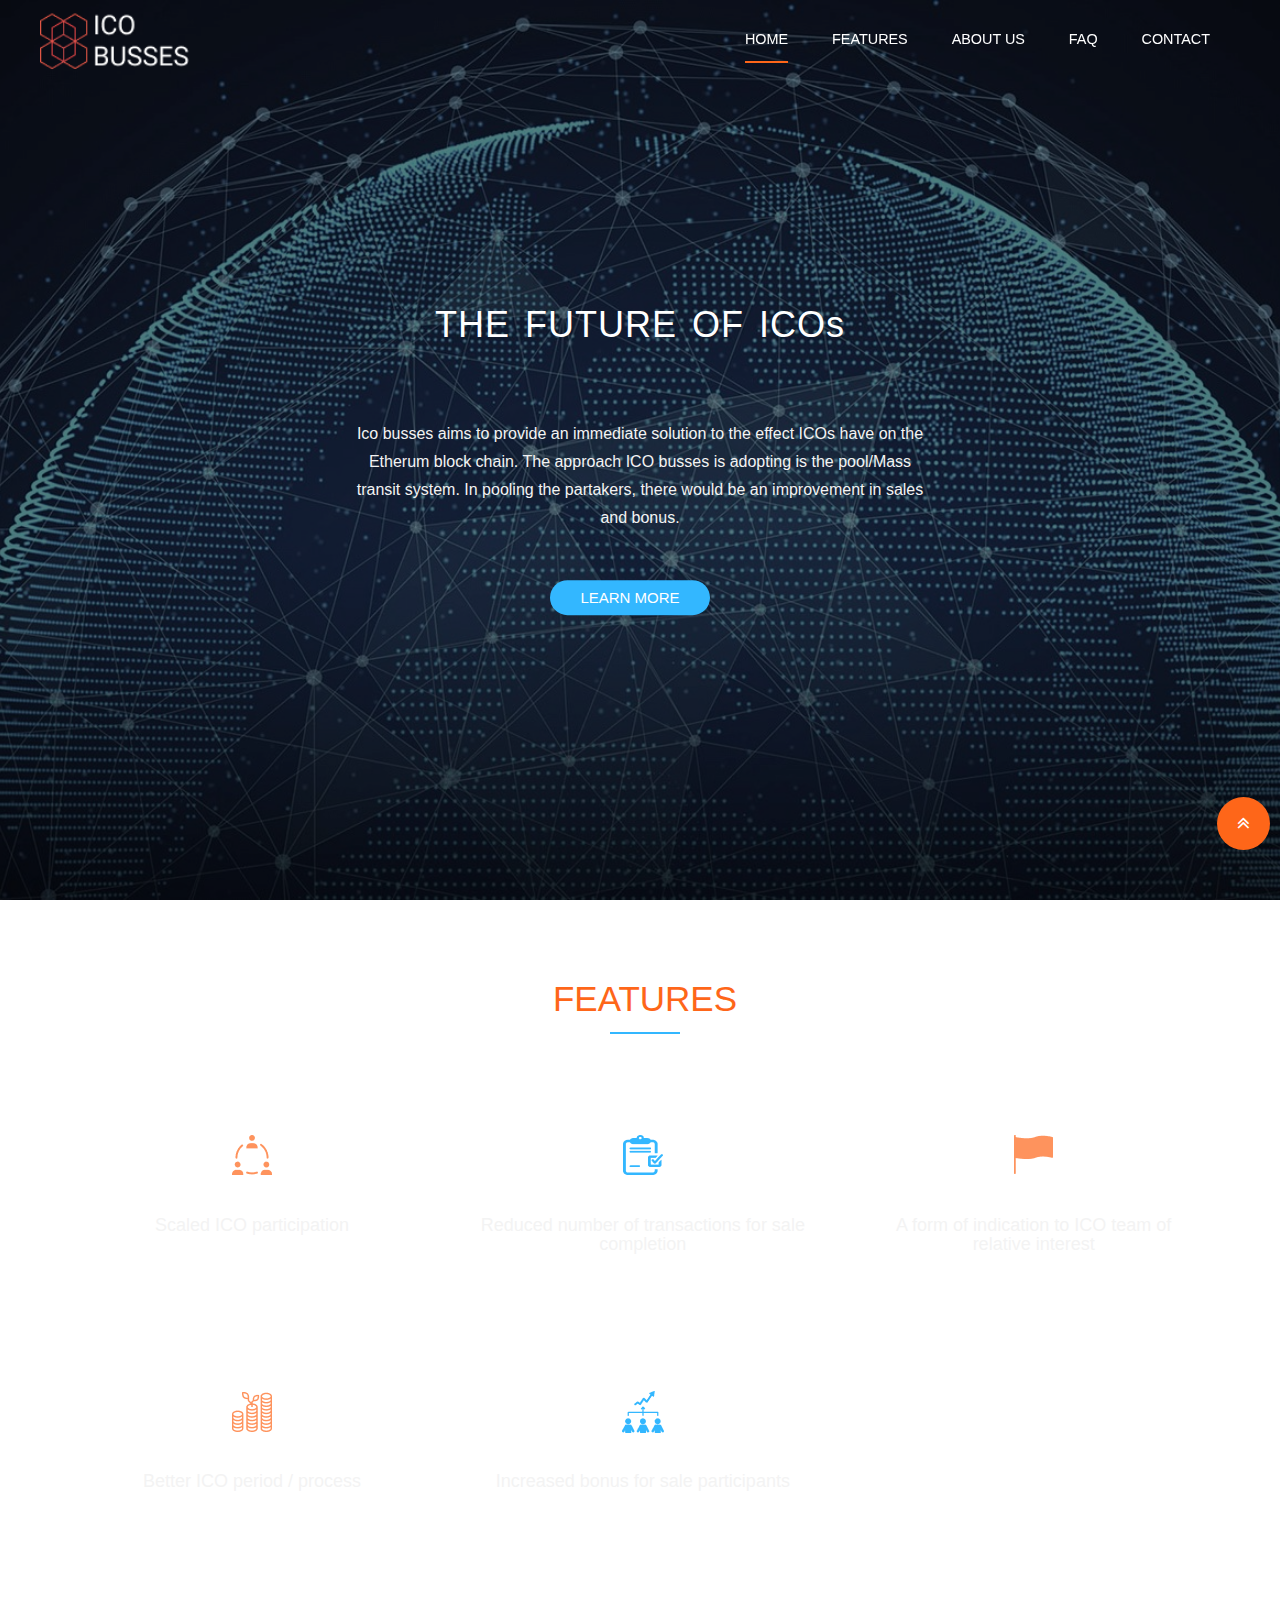
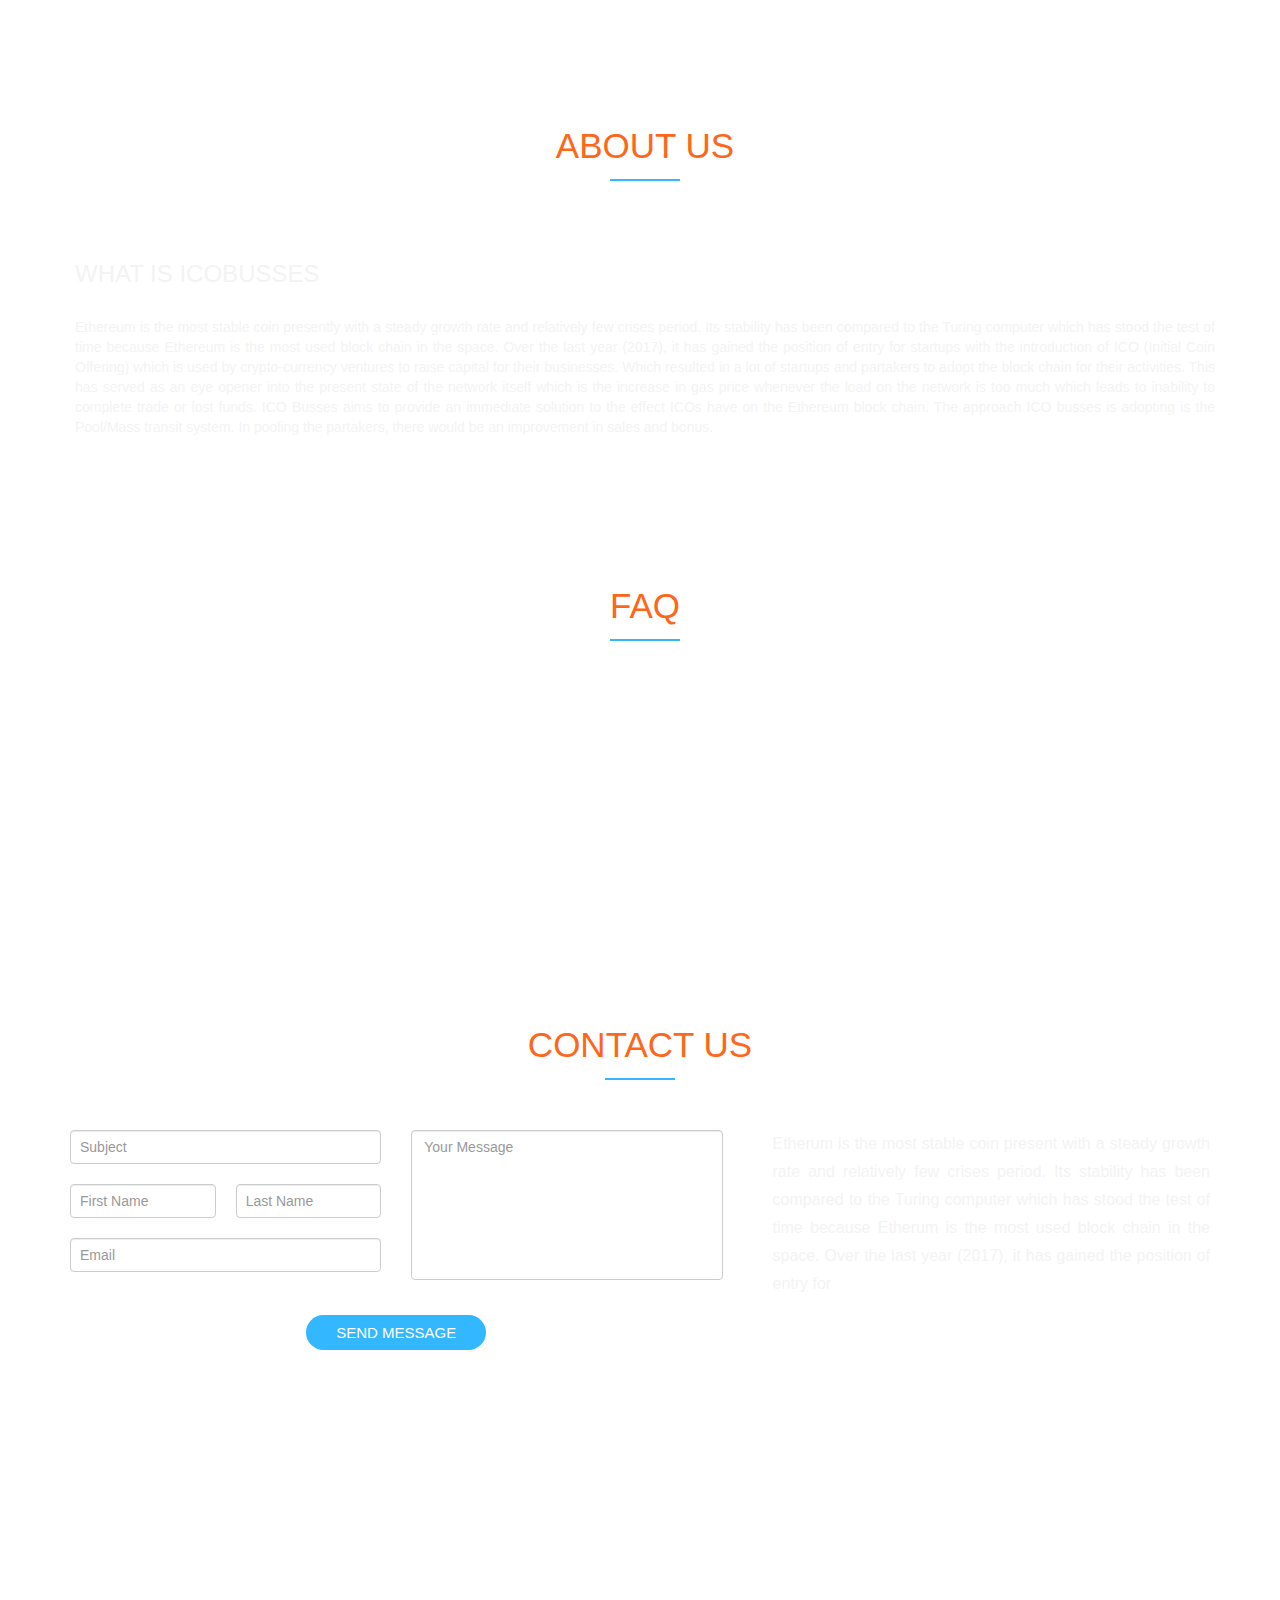
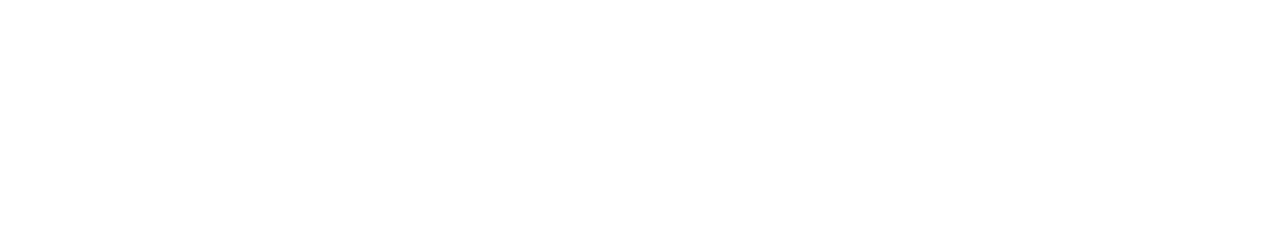
<file: index.html>
<!DOCTYPE html> 
<html lang="en">
   <head>
    <meta name="description" content="Ico buses" />

    <meta name="keywords" content="buses, ico" />
    <meta name="viewport" content="width=device-width, initial-scale=1, maximum-scale=1" />
    <meta charset="utf-8">
    <meta name="format-detection" content="telephone=no">
    <meta http-equiv="X-UA-Compatible" content="IE=edge">
      
      <title>Ico &#8211; Busses</title>
      
        <!-- favicon -->
        <link rel="icon" type="icon/png" href="images/fav3.png">
        
         <!-- Mean Menu Styles -->
        <link rel="stylesheet" type="text/css" href="third-party/mean-menu/meanmenu.css">

         <!-- Jquery ui Styles -->
        <link rel="stylesheet" type="text/css" href="third-party/jquery-ui/jquery-ui.min.css">

        <!-- Slick slider Styles -->
        <link rel="stylesheet" type="text/css" href="third-party/slick/slick.css">

        <!-- Ion-Icons Styles -->
        <link rel="stylesheet" type="text/css" href="css/ionicons.min.css" />

        <!-- Icon Styles -->
        <link rel="stylesheet" type="text/css" href="third-party/lightgallery/css/lightgallery.min.css">

        <!-- Lightgallery Css -->
        <link rel="stylesheet" type="text/css" href="third-party/et-line/icons.css">

        <!-- Styles -->
        <link rel="stylesheet" type="text/css" href="css/style.css">

        <link rel="stylesheet" type="text/css" href="css/bootstrap.css">

        <!-- FontAwesome Styles -->
            <link rel="stylesheet" type="text/css" href="third-party/font-awesome/font-awesome.css">
            
            <link href="https://fonts.googleapis.com/css?family=Open+Sans:300,300i,400,400i,500,500i,600,600i,700,700i,800,800i,900,900i" rel="stylesheet">


   </head>

    <body class="home">

        

        <div id="page" class="site">

            <header id="masthead" class="site-header">

                <div class="container">
                    <div class="site-branding">
                        <h1 class="site-title">
                            <a href="index.html">
                                <img id="logo_image" src="css/light variation for home screen..png" alt="ico-buses Logo" class="logo">
                                <!-- <span class="ico_banner">Ico &#8211; Busses</span> -->
                            </a>
                        </h1>
                    </div><!-- .site-branding -->

                    <div class="main-navigation-wrapper">

                        <div id="main-nav" class="clear-fix">
                            <nav id="site-navigation" class="main-navigation">
                                   <div class="wrap-menu-content">
                                      <div class="menu-main-container">
                                         <ul id="primary-menu" class="menu">
                                            
                                            <li class="menu-item current-menu-item current_page_item menu-item-home"><a href="#featured-slider">Home</a></li>

                                            <li class="menu-item"><a href="#features">Features</a></li>

                                            <!-- <li class="menu-item"><a href="#how">How to</a></li> -->

                                            <li class="menu-item"><a href="#about">About Us</a></li>

                                            <li class="menu-item"><a href="#faq">Faq</a></li>

                                            <li class="menu-item"><a href="#contact">Contact</a></li>
                                           
                                         </ul>
                                      </div>
                                   </div>
                                   <!-- .menu-content -->
                                </nav>
                        </div>

                    </div> <!-- .main-navigation-wrapper -->
                </div>

            </header><!-- #masthead -->

            <div id="content" class="site-content">

                <section id="featured-slider">

                    <div id="main-banner">

                        <div class="slick-main-slider">
                            
                           <!-- .item -->

                            <div class="item overlay caption-left" style="background-image: url(images/banner2.jpg); background-size: cover; background-position: center; height: 100vh">

                                 <div class="caption-holder">

                                    <div class="container">
                                        <div class="caption">
                                            <div class="section-landing-title">
                                                <h1 style="text-transform:none; color: #fff;">THE FUTURE OF ICOs</h1>
                                            </div>
                                            <div class="landing-content">
                                                <p>Ico busses aims to provide an immediate solution to the effect ICOs have on the Etherum block chain. The approach ICO busses is adopting is the pool/Mass transit system. In pooling the partakers, there would be an improvement in sales and bonus.</p>
                                            </div>
                                            <!-- <span>ico-buses</span> -->
                                            <p>&nbsp;</p>
                                            <div class="button-holder">
                                                <a href="#features" class="button primary-button js--scroll-to-features">Learn More</a>
                                            </div>
                                        </div>
                                    </div>
                                </div>
                                
                            </div> <!-- .item -->


                        </div><!-- .slider-holder -->

                    </div><!-- .main-banner -->

                </section><!-- #main-banner -->

                <section id="features" class="features-section js--section-features">
                    
                    <div class="container">

                        <div class="section-title">
                            <h2><span>Features</span></h2>
                        </div> <!-- .section-title -->

                        <div class="features-wrapper features-col-3">
                            
                            <div class="inner-wrapper">

                                <div class="features-item">
                                    <div class="features-inner">
                                        <div class="features-icon">
                                            <span><img src="images/Scaled ICO participation.png"></span>
                                        </div>
                                        <div class="features-text-content">
                                            <h4>Scaled ICO participation<br/> <br/></h4>
                                            <p></p>
                                        </div> <!-- .features-text-content -->
                                    </div> <!-- .features-inner -->
                                </div> <!-- .features-item -->


                                <div class="features-item">
                                    <div class="features-inner">
                                        <div class="features-icon">
                                            <span><img src="images/Reduced number of transactions for sale completion.png"></span>
                                        </div>
                                        <div class="features-text-content">
                                            <h4>Reduced number of transactions for sale completion</h4>
                                            <p></p>
                                        </div> <!-- .features-text-content -->
                                    </div> <!-- .features-inner -->
                                </div> <!-- .features-item -->


                                <div class="features-item">
                                    <div class="features-inner">
                                        <div class="features-icon">
                                            <span><img src="images/A form of indication to ICO team of relative interest.png"></span>
                                        </div>
                                        <div class="features-text-content">
                                            <h4>A form of indication to ICO team of relative interest</h4>
                                            <p></p>
                                        </div> <!-- .features-text-content -->
                                    </div> <!-- .features-inner -->
                                </div> <!-- .features-item -->

                                <div id="features2">
                                    
                                <div class="features-item">
                                    <div class="features-inner">
                                        <div class="features-icon">
                                            <span><img src="images/Better ICO period . process.png"></span>
                                        </div>
                                        <div class="features-text-content">
                                            <h4>Better ICO period / process</h4>
                                            <p></p>
                                        </div> <!-- .features-text-content -->
                                    </div> <!-- .features-inner -->
                                </div> <!-- .features-item -->

                                <div class="features-item">
                                    <div class="features-inner">
                                        <div class="features-icon">
                                            <span><img src="images/Increased bonus for sale participants.png"></span>
                                        </div>
                                        <div class="features-text-content">
                                            <h4>Increased bonus for sale participants</h4>
                                            <p></p>
                                        </div> <!-- .features-text-content -->
                                    </div> <!-- .features-inner -->
                                </div> <!-- .features-item -->

                                
                                </div>

                            </div> <!-- .inner-wrapper -->

                        </div> <!-- .features-wrapper -->

                    </div> <!-- .container -->

                </section> <!-- #features -->

                <!-- <section id="how" class="cta-section">
                    
                    <div class="container">


                        <div class="section-title">
                            <br/>
                            <h2><span> How </span> to </h2>
                        </div> .section-title -->

                        <!-- <div class="row howTo">
                            
                            <div class="col-md-4">
                                <img src="images/team-2.jpg" class="img-responsive">
                            </div>

                            <div class="col-md-8">
                                            <div class="title-in-left">
                                <h4>How to be a part of ico buses</h4>
                            </div>
                                <div class="cta-content-inner">

                                <p>Molestias excepturi sint occaecati cupiditate non provident, similique sunt in culpa qui officia deserunt mollitia animi Molestias excepturi sint occaecati cupiditate non provident, similique sunt in culpa qui officia deserunt mollitia animi Molestias excepturi sint occaecati cupiditate non provident, similique sunt in culpa qui officia deserunt mollitia animi Molestias excepturi sint occaecati cupiditate non provident, similique sunt in culpa qui officia deserunt mollitia animi </p>

                                

                            </div>
                        

                            </div>
                            
                        </div>

                        <div class="row howTo">
                            
                            

                            <div class="col-md-8">
                                            <div class="title-in-left">
                                <h4>How to be a part of ico buses</h4>
                            </div>
                                <div class="cta-content-inner">

                                <p>Molestias excepturi sint occaecati cupiditate non provident, similique sunt in culpa qui officia deserunt mollitia animi Molestias excepturi sint occaecati cupiditate non provident, similique sunt in culpa qui officia deserunt mollitia animi Molestias excepturi sint occaecati cupiditate non provident, similique sunt in culpa qui officia deserunt mollitia animi Molestias excepturi sint occaecati cupiditate non provident, similique sunt in culpa qui officia deserunt mollitia animi </p>

                                

                            </div>
                        

                            </div>

                            <div class="col-md-4">
                                <img src="images/team-2.jpg" class="img-responsive">
                            </div>
                            
                        </div>


                        <div class="row howTo">
                            
                            <div class="col-md-4">
                                <img src="images/team-2.jpg" class="img-responsive">
                            </div>

                            <div class="col-md-8">
                                            <div class="title-in-left">
                                <h4>How to be a part of ico buses</h4>
                            </div>
                                <div class="cta-content-inner">

                                <p>Molestias excepturi sint occaecati cupiditate non provident, similique sunt in culpa qui officia deserunt mollitia animi Molestias excepturi sint occaecati cupiditate non provident, similique sunt in culpa qui officia deserunt mollitia animi Molestias excepturi sint occaecati cupiditate non provident, similique sunt in culpa qui officia deserunt mollitia animi Molestias excepturi sint occaecati cupiditate non provident, similique sunt in culpa qui officia deserunt mollitia animi </p>

                                

                            </div>
                        

                            </div>
                            
                        </div>



                        
              


                    </div> .container  -->

                     <!-- .cta-image -->

                <!-- </section> .cta-section -->

                <section id="about" class="about-section">
                    
                    <div class="container">

                        <div class="section-title">
                            <h2><span> About us</span></h2>
                        </div> <!-- .section-title -->

                        <div class="about-content-wrap">

                            

                            <div class="about-text-content">
                               
                                <p style="text-align:right" ><h3>WHAT IS ICOBUSSES</h3><br/><br/>
                                    Ethereum is the most stable coin presently with a steady growth rate and relatively few crises period. Its stability has been compared to the Turing computer which has stood the test of time because Ethereum is the most used block chain in the space. Over the last year (2017), it has gained the position of entry for startups with the introduction of ICO (Initial Coin Offering) which is used by crypto-currency ventures to raise capital for their businesses. Which resulted in a lot of startups and partakers to adopt the block chain for their activities. This has served as an eye opener into the present state of the network itself which is the increase in gas price whenever the load on the network is too much which leads to inability to complete trade or lost funds. ICO Busses aims to provide an immediate solution to the effect ICOs have on the Ethereum block chain. The approach ICO busses is adopting is the Pool/Mass transit system. In pooling the partakers, there would be an improvement in sales and bonus.
                                </p>
                              

                            </div>

                        </div> <!-- .about-content-wrap --> 

                    </div> <!-- .container -->

                </section> 

                <section id="faq" class="pricing-section">
                    
                    <div class="container">

                        <div class="section-title">
                            <h2><span>Faq</span></h2>
                        </div> <!-- .section-title -->

                            <div class="section-content">
                                 <h4>&nbsp;</h4>
                                <p>&nbsp;</p>
                              

                            </div>

                             <div class="section-content">
                                 
                                 <h4>&nbsp;</h4>
                                <p>&nbsp;</p>
                              

                            </div>

                        
                    </div> <!-- .container -->

                </section> <!-- .pricing-section -->

              

                <section id="contact" class="contact-section">

                    <div class="container">

                        <div class="row">
                            <div class="section-title ">
                                <h2><span>Contact us</span></h2>
                            </div> <!-- .section-title --> 
                        </div>
                            


                        <div class="row">
                                <div class="form-wrapper contact-form col-md-7">
                                        <form>
          
                                          <div class="row">
                                              <div class="col-md-6">
                                                  <div class="form-input-wrapper">
                                                      <div class="form-input form-group" style="width: 100%;">
                                                          <input type="text" placeholder="Subject" class="form-control" required="">
                                                      </div> <!-- .form-input -->
                                                  </div> <!-- form-input-wrapper -->
          
                                                  <div class="form-input-wrapper form-group">
                                                      <div class="form-input">
                                                          <input type="text" placeholder="First Name" class="form-control" required="">
                                                      </div> <!-- .form-input -->
          
                                                      <div class="form-input">
                                                          <input type="text" placeholder="Last Name" class="form-control" required="">
                                                      </div> <!-- .form-input -->
                                                  </div> <!-- form-input-wrapper -->
                                                  <div class="form-input-wrapper form-group">
                                                      <div class="form-input" style="width: 100%;">
                                                          <input type="email" placeholder="Email" class="form-control" required="" style="width: 100%;">
                                                      </div> <!-- .form-input -->
                                                  </div> 
                                                  </div>
                                                  <div class="col-md-6 form-group">
                                                      <textarea placeholder="Your Message" class="form-control"></textarea>
                                                  </div>                                    
                                          </div>
                                          <div class="row" style="text-align: center;">
                                              <input type="submit" value="Send Message"/>
                                          </div>                                
                                      </form>
                                  </div> <!-- .form-wrapper -->
                                  <div class="more-info col-md-5">
                                        <p>Etherum is the most stable coin present with a steady growth rate and relatively few crises period. Its stability has been compared to the Turing computer which has stood the test of time because Etherum is the most used block chain in the space. Over the last year (2017), it has gained the position of entry for</p>
                                    </div>
                            </div>


                            
                            

                        </div> <!-- .contacts-content -->

                    </div> <!-- .container -->

                </section> <!-- .contact-section -->

            </div> <!-- #content -->

            <footer id="colophon" class="site-footer">

                <div id="footer-widgets" class="widget-area">

                    <div class="container">
                    <div class="inner-wrapper">

                      

                      <div class="widget-column footer-active-3 features-col">

                          <aside id="recent-posts" class="widget widget_recent_posts">

                                <h2 class="widget-title">Features</h2>
                                
                                <ul class="footerfeatures">

                                    <li><a href="#">Scaled ICO participation</a></li>
                                    <li><a href="#">Reduced number of transactions for sale completion </a></li>
                                    <li><a href="#">A form of indication to ICO team of relative interest</a></li>
                                    <li><a href="#">Better ICO period / process</a></li>
                                    <li><a href="#">Increased bonus for sale participants</a></li>
                                    
                                </ul>

                          </aside>

                      </div>

                      
                      <div class="widget-column footer-active-3 contact-col">

                          <aside id="popular-products" class="widget widget_text">

                                <h2 class="widget-title">Contact Info</h2>
                                
                                <ul class="contact-listing">

                                    <!-- <li>
                                        <i class="fa fa-map-marker" aria-hidden="true"></i>&nbsp;
                                    </li> -->

                                    <!-- <li>
                                        <i class="fa fa-phone" aria-hidden="true"></i> <a href="#">&nbsp;</a>
                                    </li> -->

                                    <li>
                                        <i class="fa fa-envelope-o" aria-hidden="true"></i> <a href="mailto:icobusses@gmail.com">icobusses@gmail.com</a>
                                    </li>

                                    <!-- <li>
                                        <i class="fa fa-fax" aria-hidden="true"></i> <a href="#">&nbsp;</a>
                                    </li> -->

                                    <li>
                                        <i class="fa fa-globe" aria-hidden="true"></i> <a target="_blank" href="http://www.icobusses.io/">icobusses.io</a>
                                    </li>

                                </ul>

                          </aside>
                          
                      </div>

                      <div class="widget-column footer-active-3 soc-col">

                          <aside  class="widget">

                                <h2 class="widget-title">Links</h2>
                                
                                <ul class="footer-nav">
                                      <li><a target="_blank" href="https://github.com/ico-busses/ico-busses"><i class="fa fa-github-square fa-2x git-icon"></i>&nbsp; &nbsp;GitHub</a></li>
                                      <li><a target="_blank" href="http://bitcointalk.org/index.php?topic=2838138.new#new"><i class="fa fa-btc fa-2x btc-icon"></i>&nbsp; &nbsp;&nbsp; Bitcoin Talk</a></li>
                                      <li><a target="_blank" href="https://www.reddit.com/r/ethdev/comments/7tkvwo/introducing_ico_busses/"><i class="fa fa-reddit-square fa-2x reddit-icon"></i>&nbsp; &nbsp;Reddit</a></li>
                                      <li><a target="_blank" href="https://twitter.com/icobusses"><i class="fa fa-twitter-square fa-2x twitter-icon"></i>&nbsp; &nbsp;Twitter</a></li>
                                </ul>

                          </aside>

                      </div>

                    </div><!-- .inner-wrapper -->
                    </div><!-- .container -->

                </div><!-- #footer-widgets -->

                <div class="copyright">
                    <div class="container">
                     <div class="row">
                            <div>
                                <p style="font-family:'Open Sans',sans-serif; font-size: 11px; color: #C0C0C0;">Copyright © 2018 by Ico-buses[C]
                                </p>
                            </div>
                     </div>
                    </div>
                 </div>


            </footer><!-- #colophon -->

        </div> <!-- #page -->

        <a href="#page" class="gotop" id="btn-gotop" style="display: inline;"><i class="fa fa-angle-double-up" aria-hidden="true"></i></a>

        <!--js Library  -->
        <script src="js/jquery.js"></script>

        <!-- Slick Js -->
        <script src="third-party/slick/slick.js"></script>
        
        <!-- Mean-Menu -->
        <script src="third-party/mean-menu/jquery.meanmenu.js"></script>

        <!-- Jquery Ui -->
        <script src="third-party/jquery-ui/jquery-ui.min.js"></script>

        <!-- waypoints -->
       <script src="third-party/waypoints.min.js"></script>

        <!-- Counter Up -->
        <script src="third-party/jquery.counterup.min.js"></script>

        <!-- Lightgallery Js -->
        <script src="third-party/lightgallery/lightgallery.min.js"></script>

        <!-- Isotop, Mixitup -->
        <script src="third-party/jquery.mixitup.min.js"></script>

        <!-- Progress Bar -->
        <script src="js/progress-bar.js"></script>

        <!-- Custom js -->
        <script src="js/custom.js"></script>

    </body>

</html>
</file>
<file: third-party/et-line/icons.css>
@font-face {
	font-family: 'et-line';
	src:url('fonts/et-line.eot');
	src:url('fonts/et-line.eot?#iefix') format('embedded-opentype'),
		url('fonts/et-line.woff') format('woff'),
		url('fonts/et-line.ttf') format('truetype'),
		url('fonts/et-line.svg#et-line') format('svg');
	font-weight: normal;
	font-style: normal;
}

/* Use the following CSS code if you want to use data attributes for inserting your icons */
[data-icon]:before {
	font-family: 'et-line';
	content: attr(data-icon);
	speak: none;
	font-weight: normal;
	font-variant: normal;
	text-transform: none;
	line-height: 1;
	-webkit-font-smoothing: antialiased;
	-moz-osx-font-smoothing: grayscale;
	display:inline-block;
}

/* Use the following CSS code if you want to have a class per icon */
/*
Instead of a list of all class selectors,
you can use the generic selector below, but it's slower:
[class*="icon-"] {
*/
.icon-mobile, .icon-laptop, .icon-desktop, .icon-tablet, .icon-phone, .icon-document, .icon-documents, .icon-search, .icon-clipboard, .icon-newspaper, .icon-notebook, .icon-book-open, .icon-browser, .icon-calendar, .icon-presentation, .icon-picture, .icon-pictures, .icon-video, .icon-camera, .icon-printer, .icon-toolbox, .icon-briefcase, .icon-wallet, .icon-gift, .icon-bargraph, .icon-grid, .icon-expand, .icon-focus, .icon-edit, .icon-adjustments, .icon-ribbon, .icon-hourglass, .icon-lock, .icon-megaphone, .icon-shield, .icon-trophy, .icon-flag, .icon-map, .icon-puzzle, .icon-basket, .icon-envelope, .icon-streetsign, .icon-telescope, .icon-gears, .icon-key, .icon-paperclip, .icon-attachment, .icon-pricetags, .icon-lightbulb, .icon-layers, .icon-pencil, .icon-tools, .icon-tools-2, .icon-scissors, .icon-paintbrush, .icon-magnifying-glass, .icon-circle-compass, .icon-linegraph, .icon-mic, .icon-strategy, .icon-beaker, .icon-caution, .icon-recycle, .icon-anchor, .icon-profile-male, .icon-profile-female, .icon-bike, .icon-wine, .icon-hotairballoon, .icon-globe, .icon-genius, .icon-map-pin, .icon-dial, .icon-chat, .icon-heart, .icon-cloud, .icon-upload, .icon-download, .icon-target, .icon-hazardous, .icon-piechart, .icon-speedometer, .icon-global, .icon-compass, .icon-lifesaver, .icon-clock, .icon-aperture, .icon-quote, .icon-scope, .icon-alarmclock, .icon-refresh, .icon-happy, .icon-sad, .icon-facebook, .icon-twitter, .icon-googleplus, .icon-rss, .icon-tumblr, .icon-linkedin, .icon-dribbble {
	font-family: 'et-line';
	speak: none;
	font-style: normal;
	font-weight: normal;
	font-variant: normal;
	text-transform: none;
	line-height: 1;
	-webkit-font-smoothing: antialiased;
	-moz-osx-font-smoothing: grayscale;
	display:inline-block;
}
.icon-mobile:before {
	content: "\e000";
}
.icon-laptop:before {
	content: "\e001";
}
.icon-desktop:before {
	content: "\e002";
}
.icon-tablet:before {
	content: "\e003";
}
.icon-phone:before {
	content: "\e004";
}
.icon-document:before {
	content: "\e005";
}
.icon-documents:before {
	content: "\e006";
}
.icon-search:before {
	content: "\e007";
}
.icon-clipboard:before {
	content: "\e008";
}
.icon-newspaper:before {
	content: "\e009";
}
.icon-notebook:before {
	content: "\e00a";
}
.icon-book-open:before {
	content: "\e00b";
}
.icon-browser:before {
	content: "\e00c";
}
.icon-calendar:before {
	content: "\e00d";
}
.icon-presentation:before {
	content: "\e00e";
}
.icon-picture:before {
	content: "\e00f";
}
.icon-pictures:before {
	content: "\e010";
}
.icon-video:before {
	content: "\e011";
}
.icon-camera:before {
	content: "\e012";
}
.icon-printer:before {
	content: "\e013";
}
.icon-toolbox:before {
	content: "\e014";
}
.icon-briefcase:before {
	content: "\e015";
}
.icon-wallet:before {
	content: "\e016";
}
.icon-gift:before {
	content: "\e017";
}
.icon-bargraph:before {
	content: "\e018";
}
.icon-grid:before {
	content: "\e019";
}
.icon-expand:before {
	content: "\e01a";
}
.icon-focus:before {
	content: "\e01b";
}
.icon-edit:before {
	content: "\e01c";
}
.icon-adjustments:before {
	content: "\e01d";
}
.icon-ribbon:before {
	content: "\e01e";
}
.icon-hourglass:before {
	content: "\e01f";
}
.icon-lock:before {
	content: "\e020";
}
.icon-megaphone:before {
	content: "\e021";
}
.icon-shield:before {
	content: "\e022";
}
.icon-trophy:before {
	content: "\e023";
}
.icon-flag:before {
	content: "\e024";
}
.icon-map:before {
	content: "\e025";
}
.icon-puzzle:before {
	content: "\e026";
}
.icon-basket:before {
	content: "\e027";
}
.icon-envelope:before {
	content: "\e028";
}
.icon-streetsign:before {
	content: "\e029";
}
.icon-telescope:before {
	content: "\e02a";
}
.icon-gears:before {
	content: "\e02b";
}
.icon-key:before {
	content: "\e02c";
}
.icon-paperclip:before {
	content: "\e02d";
}
.icon-attachment:before {
	content: "\e02e";
}
.icon-pricetags:before {
	content: "\e02f";
}
.icon-lightbulb:before {
	content: "\e030";
}
.icon-layers:before {
	content: "\e031";
}
.icon-pencil:before {
	content: "\e032";
}
.icon-tools:before {
	content: "\e033";
}
.icon-tools-2:before {
	content: "\e034";
}
.icon-scissors:before {
	content: "\e035";
}
.icon-paintbrush:before {
	content: "\e036";
}
.icon-magnifying-glass:before {
	content: "\e037";
}
.icon-circle-compass:before {
	content: "\e038";
}
.icon-linegraph:before {
	content: "\e039";
}
.icon-mic:before {
	content: "\e03a";
}
.icon-strategy:before {
	content: "\e03b";
}
.icon-beaker:before {
	content: "\e03c";
}
.icon-caution:before {
	content: "\e03d";
}
.icon-recycle:before {
	content: "\e03e";
}
.icon-anchor:before {
	content: "\e03f";
}
.icon-profile-male:before {
	content: "\e040";
}
.icon-profile-female:before {
	content: "\e041";
}
.icon-bike:before {
	content: "\e042";
}
.icon-wine:before {
	content: "\e043";
}
.icon-hotairballoon:before {
	content: "\e044";
}
.icon-globe:before {
	content: "\e045";
}
.icon-genius:before {
	content: "\e046";
}
.icon-map-pin:before {
	content: "\e047";
}
.icon-dial:before {
	content: "\e048";
}
.icon-chat:before {
	content: "\e049";
}
.icon-heart:before {
	content: "\e04a";
}
.icon-cloud:before {
	content: "\e04b";
}
.icon-upload:before {
	content: "\e04c";
}
.icon-download:before {
	content: "\e04d";
}
.icon-target:before {
	content: "\e04e";
}
.icon-hazardous:before {
	content: "\e04f";
}
.icon-piechart:before {
	content: "\e050";
}
.icon-speedometer:before {
	content: "\e051";
}
.icon-global:before {
	content: "\e052";
}
.icon-compass:before {
	content: "\e053";
}
.icon-lifesaver:before {
	content: "\e054";
}
.icon-clock:before {
	content: "\e055";
}
.icon-aperture:before {
	content: "\e056";
}
.icon-quote:before {
	content: "\e057";
}
.icon-scope:before {
	content: "\e058";
}
.icon-alarmclock:before {
	content: "\e059";
}
.icon-refresh:before {
	content: "\e05a";
}
.icon-happy:before {
	content: "\e05b";
}
.icon-sad:before {
	content: "\e05c";
}
.icon-facebook:before {
	content: "\e05d";
}
.icon-twitter:before {
	content: "\e05e";
}
.icon-googleplus:before {
	content: "\e05f";
}
.icon-rss:before {
	content: "\e060";
}
.icon-tumblr:before {
	content: "\e061";
}
.icon-linkedin:before {
	content: "\e062";
}
.icon-dribbble:before {
	content: "\e063";
}
</file>
<file: third-party/lightgallery/css/lightgallery.min.css>
.lg-sub-html,.lg-toolbar{background-color:rgba(0,0,0,.45)}@font-face{font-family:lg;src:url(../fonts/lg.eot?n1z373);src:url(../fonts/lg.eot?#iefixn1z373) format("embedded-opentype"),url(../fonts/lg.woff?n1z373) format("woff"),url(../fonts/lg.ttf?n1z373) format("truetype"),url(../fonts/lg.svg?n1z373#lg) format("svg");font-weight:400;font-style:normal}.lg-icon{font-family:lg;speak:none;font-style:normal;font-weight:400;font-variant:normal;text-transform:none;line-height:1;-webkit-font-smoothing:antialiased;-moz-osx-font-smoothing:grayscale}.lg-actions .lg-next,.lg-actions .lg-prev{background-color:rgba(0,0,0,.45);border-radius:2px;color:#999;cursor:pointer;display:block;font-size:22px;margin-top:-10px;padding:8px 10px 9px;position:absolute;top:50%;z-index:1080;border:none;outline:0}.lg-actions .lg-next.disabled,.lg-actions .lg-prev.disabled{pointer-events:none;opacity:.5}.lg-actions .lg-next:hover,.lg-actions .lg-prev:hover{color:#FFF}.lg-actions .lg-next{right:20px}.lg-actions .lg-next:before{content:"\e095"}.lg-actions .lg-prev{left:20px}.lg-actions .lg-prev:after{content:"\e094"}@-webkit-keyframes lg-right-end{0%,100%{left:0}50%{left:-30px}}@-moz-keyframes lg-right-end{0%,100%{left:0}50%{left:-30px}}@-ms-keyframes lg-right-end{0%,100%{left:0}50%{left:-30px}}@keyframes lg-right-end{0%,100%{left:0}50%{left:-30px}}@-webkit-keyframes lg-left-end{0%,100%{left:0}50%{left:30px}}@-moz-keyframes lg-left-end{0%,100%{left:0}50%{left:30px}}@-ms-keyframes lg-left-end{0%,100%{left:0}50%{left:30px}}@keyframes lg-left-end{0%,100%{left:0}50%{left:30px}}.lg-outer.lg-right-end .lg-object{-webkit-animation:lg-right-end .3s;-o-animation:lg-right-end .3s;animation:lg-right-end .3s;position:relative}.lg-outer.lg-left-end .lg-object{-webkit-animation:lg-left-end .3s;-o-animation:lg-left-end .3s;animation:lg-left-end .3s;position:relative}.lg-toolbar{z-index:1082;left:0;position:absolute;top:0;width:100%}.lg-toolbar .lg-icon{color:#999;cursor:pointer;float:right;font-size:24px;height:47px;line-height:27px;padding:10px 0;text-align:center;width:50px;text-decoration:none!important;outline:0;-webkit-transition:color .2s linear;-o-transition:color .2s linear;transition:color .2s linear}.lg-toolbar .lg-icon:hover{color:#FFF}.lg-toolbar .lg-close:after{content:"\e070"}.lg-toolbar .lg-download:after{content:"\e0f2"}.lg-sub-html{bottom:0;color:#EEE;font-size:16px;left:0;padding:10px 40px;position:fixed;right:0;text-align:center;z-index:1080}.lg-sub-html h4{margin:0;font-size:13px;font-weight:700}.lg-sub-html p{font-size:12px;margin:5px 0 0}#lg-counter{color:#999;display:inline-block;font-size:16px;padding-left:20px;padding-top:12px;vertical-align:middle}.lg-next,.lg-prev,.lg-toolbar{opacity:1;-webkit-transition:-webkit-transform .35s cubic-bezier(0,0,.25,1) 0s,opacity .35s cubic-bezier(0,0,.25,1) 0s,color .2s linear;-moz-transition:-moz-transform .35s cubic-bezier(0,0,.25,1) 0s,opacity .35s cubic-bezier(0,0,.25,1) 0s,color .2s linear;-o-transition:-o-transform .35s cubic-bezier(0,0,.25,1) 0s,opacity .35s cubic-bezier(0,0,.25,1) 0s,color .2s linear;transition:transform .35s cubic-bezier(0,0,.25,1) 0s,opacity .35s cubic-bezier(0,0,.25,1) 0s,color .2s linear}.lg-hide-items .lg-prev{opacity:0;-webkit-transform:translate3d(-10px,0,0);transform:translate3d(-10px,0,0)}.lg-hide-items .lg-next{opacity:0;-webkit-transform:translate3d(10px,0,0);transform:translate3d(10px,0,0)}.lg-hide-items .lg-toolbar{opacity:0;-webkit-transform:translate3d(0,-10px,0);transform:translate3d(0,-10px,0)}body:not(.lg-from-hash) .lg-outer.lg-start-zoom .lg-object{-webkit-transform:scale3d(.5,.5,.5);transform:scale3d(.5,.5,.5);opacity:0;-webkit-transition:-webkit-transform 250ms cubic-bezier(0,0,.25,1) 0s,opacity 250ms cubic-bezier(0,0,.25,1)!important;-moz-transition:-moz-transform 250ms cubic-bezier(0,0,.25,1) 0s,opacity 250ms cubic-bezier(0,0,.25,1)!important;-o-transition:-o-transform 250ms cubic-bezier(0,0,.25,1) 0s,opacity 250ms cubic-bezier(0,0,.25,1)!important;transition:transform 250ms cubic-bezier(0,0,.25,1) 0s,opacity 250ms cubic-bezier(0,0,.25,1)!important;-webkit-transform-origin:50% 50%;-moz-transform-origin:50% 50%;-ms-transform-origin:50% 50%;transform-origin:50% 50%}body:not(.lg-from-hash) .lg-outer.lg-start-zoom .lg-item.lg-complete .lg-object{-webkit-transform:scale3d(1,1,1);transform:scale3d(1,1,1);opacity:1}.lg-outer .lg-thumb-outer{background-color:#0D0A0A;bottom:0;position:absolute;width:100%;z-index:1080;max-height:350px;-webkit-transform:translate3d(0,100%,0);transform:translate3d(0,100%,0);-webkit-transition:-webkit-transform .25s cubic-bezier(0,0,.25,1) 0s;-moz-transition:-moz-transform .25s cubic-bezier(0,0,.25,1) 0s;-o-transition:-o-transform .25s cubic-bezier(0,0,.25,1) 0s;transition:transform .25s cubic-bezier(0,0,.25,1) 0s}.lg-outer .lg-thumb-outer.lg-grab .lg-thumb-item{cursor:-webkit-grab;cursor:-moz-grab;cursor:-o-grab;cursor:-ms-grab;cursor:grab}.lg-outer .lg-thumb-outer.lg-grabbing .lg-thumb-item{cursor:move;cursor:-webkit-grabbing;cursor:-moz-grabbing;cursor:-o-grabbing;cursor:-ms-grabbing;cursor:grabbing}.lg-outer .lg-thumb-outer.lg-dragging .lg-thumb{-webkit-transition-duration:0s!important;transition-duration:0s!important}.lg-outer.lg-thumb-open .lg-thumb-outer{-webkit-transform:translate3d(0,0,0);transform:translate3d(0,0,0)}.lg-outer .lg-thumb{padding:10px 0;height:100%;margin-bottom:-5px}.lg-outer .lg-thumb-item{cursor:pointer;float:left;overflow:hidden;height:100%;border:2px solid #FFF;border-radius:4px;margin-bottom:5px}@media (min-width:1025px){.lg-outer .lg-thumb-item{-webkit-transition:border-color .25s ease;-o-transition:border-color .25s ease;transition:border-color .25s ease}}.lg-outer .lg-thumb-item.active,.lg-outer .lg-thumb-item:hover{border-color:#a90707}.lg-outer .lg-thumb-item img{width:100%;height:100%;object-fit:cover}.lg-outer.lg-has-thumb .lg-item{padding-bottom:120px}.lg-outer.lg-can-toggle .lg-item{padding-bottom:0}.lg-outer.lg-pull-caption-up .lg-sub-html{-webkit-transition:bottom .25s ease;-o-transition:bottom .25s ease;transition:bottom .25s ease}.lg-outer.lg-pull-caption-up.lg-thumb-open .lg-sub-html{bottom:100px}.lg-outer .lg-toogle-thumb{background-color:#0D0A0A;border-radius:2px 2px 0 0;color:#999;cursor:pointer;font-size:24px;height:39px;line-height:27px;padding:5px 0;position:absolute;right:20px;text-align:center;top:-39px;width:50px}.lg-outer .lg-toogle-thumb:hover,.lg-outer.lg-dropdown-active #lg-share{color:#FFF}.lg-outer .lg-toogle-thumb:after{content:"\e1ff"}.lg-outer .lg-video-cont{display:inline-block;vertical-align:middle;max-width:1140px;max-height:100%;width:100%;padding:0 5px}.lg-outer .lg-video{width:100%;height:0;padding-bottom:56.25%;overflow:hidden;position:relative}.lg-outer .lg-video .lg-object{display:inline-block;position:absolute;top:0;left:0;width:100%!important;height:100%!important}.lg-outer .lg-video .lg-video-play{width:84px;height:59px;position:absolute;left:50%;top:50%;margin-left:-42px;margin-top:-30px;z-index:1080;cursor:pointer}.lg-outer .lg-has-iframe .lg-video{-webkit-overflow-scrolling:touch;overflow:auto}.lg-outer .lg-has-vimeo .lg-video-play{background:url(../img/vimeo-play.png) no-repeat}.lg-outer .lg-has-vimeo:hover .lg-video-play{background:url(../img/vimeo-play.png) 0 -58px no-repeat}.lg-outer .lg-has-html5 .lg-video-play{background:url(../img/video-play.png) no-repeat;height:64px;margin-left:-32px;margin-top:-32px;width:64px;opacity:.8}.lg-outer .lg-has-html5:hover .lg-video-play{opacity:1}.lg-outer .lg-has-youtube .lg-video-play{background:url(../img/youtube-play.png) no-repeat}.lg-outer .lg-has-youtube:hover .lg-video-play{background:url(../img/youtube-play.png) 0 -60px no-repeat}.lg-outer .lg-video-object{width:100%!important;height:100%!important;position:absolute;top:0;left:0}.lg-outer .lg-has-video .lg-video-object{visibility:hidden}.lg-outer .lg-has-video.lg-video-playing .lg-object,.lg-outer .lg-has-video.lg-video-playing .lg-video-play{display:none}.lg-outer .lg-has-video.lg-video-playing .lg-video-object{visibility:visible}.lg-progress-bar{background-color:#333;height:5px;left:0;position:absolute;top:0;width:100%;z-index:1083;opacity:0;-webkit-transition:opacity 80ms ease 0s;-moz-transition:opacity 80ms ease 0s;-o-transition:opacity 80ms ease 0s;transition:opacity 80ms ease 0s}.lg-progress-bar .lg-progress{background-color:#a90707;height:5px;width:0}.lg-progress-bar.lg-start .lg-progress{width:100%}.lg-show-autoplay .lg-progress-bar{opacity:1}.lg-autoplay-button:after{content:"\e01d"}.lg-show-autoplay .lg-autoplay-button:after{content:"\e01a"}.lg-outer.lg-css3.lg-zoom-dragging .lg-item.lg-complete.lg-zoomable .lg-image,.lg-outer.lg-css3.lg-zoom-dragging .lg-item.lg-complete.lg-zoomable .lg-img-wrap{-webkit-transition-duration:0s;transition-duration:0s}.lg-outer.lg-use-transition-for-zoom .lg-item.lg-complete.lg-zoomable .lg-img-wrap{-webkit-transition:-webkit-transform .3s cubic-bezier(0,0,.25,1) 0s;-moz-transition:-moz-transform .3s cubic-bezier(0,0,.25,1) 0s;-o-transition:-o-transform .3s cubic-bezier(0,0,.25,1) 0s;transition:transform .3s cubic-bezier(0,0,.25,1) 0s}.lg-outer.lg-use-left-for-zoom .lg-item.lg-complete.lg-zoomable .lg-img-wrap{-webkit-transition:left .3s cubic-bezier(0,0,.25,1) 0s,top .3s cubic-bezier(0,0,.25,1) 0s;-moz-transition:left .3s cubic-bezier(0,0,.25,1) 0s,top .3s cubic-bezier(0,0,.25,1) 0s;-o-transition:left .3s cubic-bezier(0,0,.25,1) 0s,top .3s cubic-bezier(0,0,.25,1) 0s;transition:left .3s cubic-bezier(0,0,.25,1) 0s,top .3s cubic-bezier(0,0,.25,1) 0s}.lg-outer .lg-item.lg-complete.lg-zoomable .lg-img-wrap{-webkit-transform:translate3d(0,0,0);transform:translate3d(0,0,0);-webkit-backface-visibility:hidden;-moz-backface-visibility:hidden;backface-visibility:hidden}.lg-outer .lg-item.lg-complete.lg-zoomable .lg-image{-webkit-transform:scale3d(1,1,1);transform:scale3d(1,1,1);-webkit-transition:-webkit-transform .3s cubic-bezier(0,0,.25,1) 0s,opacity .15s!important;-moz-transition:-moz-transform .3s cubic-bezier(0,0,.25,1) 0s,opacity .15s!important;-o-transition:-o-transform .3s cubic-bezier(0,0,.25,1) 0s,opacity .15s!important;transition:transform .3s cubic-bezier(0,0,.25,1) 0s,opacity .15s!important;-webkit-transform-origin:0 0;-moz-transform-origin:0 0;-ms-transform-origin:0 0;transform-origin:0 0;-webkit-backface-visibility:hidden;-moz-backface-visibility:hidden;backface-visibility:hidden}#lg-zoom-in:after{content:"\e311"}#lg-actual-size{font-size:20px}#lg-actual-size:after{content:"\e033"}#lg-zoom-out{opacity:.5;pointer-events:none}#lg-zoom-out:after{content:"\e312"}.lg-zoomed #lg-zoom-out{opacity:1;pointer-events:auto}.lg-outer .lg-pager-outer{bottom:60px;left:0;position:absolute;right:0;text-align:center;z-index:1080;height:10px}.lg-outer .lg-pager-outer.lg-pager-hover .lg-pager-cont{overflow:visible}.lg-outer .lg-pager-cont{cursor:pointer;display:inline-block;overflow:hidden;position:relative;vertical-align:top;margin:0 5px}.lg-outer .lg-pager-cont:hover .lg-pager-thumb-cont{opacity:1;-webkit-transform:translate3d(0,0,0);transform:translate3d(0,0,0)}.lg-outer .lg-pager-cont.lg-pager-active .lg-pager{box-shadow:0 0 0 2px #fff inset}.lg-outer .lg-pager-thumb-cont{background-color:#fff;color:#FFF;bottom:100%;height:83px;left:0;margin-bottom:20px;margin-left:-60px;opacity:0;padding:5px;position:absolute;width:120px;border-radius:3px;-webkit-transition:opacity .15s ease 0s,-webkit-transform .15s ease 0s;-moz-transition:opacity .15s ease 0s,-moz-transform .15s ease 0s;-o-transition:opacity .15s ease 0s,-o-transform .15s ease 0s;transition:opacity .15s ease 0s,transform .15s ease 0s;-webkit-transform:translate3d(0,5px,0);transform:translate3d(0,5px,0)}.lg-outer .lg-pager-thumb-cont img{width:100%;height:100%}.lg-outer .lg-pager{background-color:rgba(255,255,255,.5);border-radius:50%;box-shadow:0 0 0 8px rgba(255,255,255,.7) inset;display:block;height:12px;-webkit-transition:box-shadow .3s ease 0s;-o-transition:box-shadow .3s ease 0s;transition:box-shadow .3s ease 0s;width:12px}.lg-outer .lg-pager:focus,.lg-outer .lg-pager:hover{box-shadow:0 0 0 8px #fff inset}.lg-outer .lg-caret{border-left:10px solid transparent;border-right:10px solid transparent;border-top:10px dashed;bottom:-10px;display:inline-block;height:0;left:50%;margin-left:-5px;position:absolute;vertical-align:middle;width:0}.lg-fullscreen:after{content:"\e20c"}.lg-fullscreen-on .lg-fullscreen:after{content:"\e20d"}.lg-outer #lg-dropdown-overlay{background-color:rgba(0,0,0,.25);bottom:0;cursor:default;left:0;position:fixed;right:0;top:0;z-index:1081;opacity:0;visibility:hidden;-webkit-transition:visibility 0s linear .18s,opacity .18s linear 0s;-o-transition:visibility 0s linear .18s,opacity .18s linear 0s;transition:visibility 0s linear .18s,opacity .18s linear 0s}.lg-outer.lg-dropdown-active #lg-dropdown-overlay,.lg-outer.lg-dropdown-active .lg-dropdown{-webkit-transition-delay:0s;transition-delay:0s;-moz-transform:translate3d(0,0,0);-o-transform:translate3d(0,0,0);-ms-transform:translate3d(0,0,0);-webkit-transform:translate3d(0,0,0);transform:translate3d(0,0,0);opacity:1;visibility:visible}.lg-outer .lg-dropdown{background-color:#fff;border-radius:2px;font-size:14px;list-style-type:none;margin:0;padding:10px 0;position:absolute;right:0;text-align:left;top:50px;opacity:0;visibility:hidden;-moz-transform:translate3d(0,5px,0);-o-transform:translate3d(0,5px,0);-ms-transform:translate3d(0,5px,0);-webkit-transform:translate3d(0,5px,0);transform:translate3d(0,5px,0);-webkit-transition:-webkit-transform .18s linear 0s,visibility 0s linear .5s,opacity .18s linear 0s;-moz-transition:-moz-transform .18s linear 0s,visibility 0s linear .5s,opacity .18s linear 0s;-o-transition:-o-transform .18s linear 0s,visibility 0s linear .5s,opacity .18s linear 0s;transition:transform .18s linear 0s,visibility 0s linear .5s,opacity .18s linear 0s}.lg-outer .lg-dropdown:after{content:"";display:block;height:0;width:0;position:absolute;border:8px solid transparent;border-bottom-color:#FFF;right:16px;top:-16px}.lg-outer .lg-dropdown>li:last-child{margin-bottom:0}.lg-outer .lg-dropdown>li:hover .lg-icon,.lg-outer .lg-dropdown>li:hover a{color:#333}.lg-outer .lg-dropdown a{color:#333;display:block;white-space:pre;padding:4px 12px;font-family:"Open Sans","Helvetica Neue",Helvetica,Arial,sans-serif;font-size:12px}.lg-outer .lg-dropdown a:hover{background-color:rgba(0,0,0,.07)}.lg-outer .lg-dropdown .lg-dropdown-text{display:inline-block;line-height:1;margin-top:-3px;vertical-align:middle}.lg-outer .lg-dropdown .lg-icon{color:#333;display:inline-block;float:none;font-size:20px;height:auto;line-height:1;margin-right:8px;padding:0;vertical-align:middle;width:auto}.lg-outer,.lg-outer .lg,.lg-outer .lg-inner{width:100%;height:100%}.lg-outer #lg-share{position:relative}.lg-outer #lg-share:after{content:"\e80d"}.lg-outer #lg-share-facebook .lg-icon{color:#3b5998}.lg-outer #lg-share-facebook .lg-icon:after{content:"\e901"}.lg-outer #lg-share-twitter .lg-icon{color:#00aced}.lg-outer #lg-share-twitter .lg-icon:after{content:"\e904"}.lg-outer #lg-share-googleplus .lg-icon{color:#dd4b39}.lg-outer #lg-share-googleplus .lg-icon:after{content:"\e902"}.lg-outer #lg-share-pinterest .lg-icon{color:#cb2027}.lg-outer #lg-share-pinterest .lg-icon:after{content:"\e903"}.lg-group:after{content:"";display:table;clear:both}.lg-outer{position:fixed;top:0;left:0;z-index:1050;text-align:left;opacity:0;-webkit-transition:opacity .15s ease 0s;-o-transition:opacity .15s ease 0s;transition:opacity .15s ease 0s}.lg-outer *{-webkit-box-sizing:border-box;-moz-box-sizing:border-box;box-sizing:border-box}.lg-outer.lg-visible{opacity:1}.lg-outer.lg-css3 .lg-item.lg-current,.lg-outer.lg-css3 .lg-item.lg-next-slide,.lg-outer.lg-css3 .lg-item.lg-prev-slide{-webkit-transition-duration:inherit!important;transition-duration:inherit!important;-webkit-transition-timing-function:inherit!important;transition-timing-function:inherit!important}.lg-outer.lg-css3.lg-dragging .lg-item.lg-current,.lg-outer.lg-css3.lg-dragging .lg-item.lg-next-slide,.lg-outer.lg-css3.lg-dragging .lg-item.lg-prev-slide{-webkit-transition-duration:0s!important;transition-duration:0s!important;opacity:1}.lg-outer.lg-grab img.lg-object{cursor:-webkit-grab;cursor:-moz-grab;cursor:-o-grab;cursor:-ms-grab;cursor:grab}.lg-outer.lg-grabbing img.lg-object{cursor:move;cursor:-webkit-grabbing;cursor:-moz-grabbing;cursor:-o-grabbing;cursor:-ms-grabbing;cursor:grabbing}.lg-outer .lg{position:relative;overflow:hidden;margin-left:auto;margin-right:auto;max-width:100%;max-height:100%}.lg-outer .lg-inner{position:absolute;left:0;top:0;white-space:nowrap}.lg-outer .lg-item{background:url(../img/loading.gif) center center no-repeat;display:none!important}.lg-outer.lg-css .lg-current,.lg-outer.lg-css3 .lg-current,.lg-outer.lg-css3 .lg-next-slide,.lg-outer.lg-css3 .lg-prev-slide{display:inline-block!important}.lg-outer .lg-img-wrap,.lg-outer .lg-item{display:inline-block;text-align:center;position:absolute;width:100%;height:100%}.lg-outer .lg-img-wrap:before,.lg-outer .lg-item:before{content:"";display:inline-block;height:50%;width:1px;margin-right:-1px}.lg-outer .lg-img-wrap{position:absolute;padding:0 5px;left:0;right:0;top:0;bottom:0}.lg-outer .lg-item.lg-complete{background-image:none}.lg-outer .lg-item.lg-current{z-index:1060}.lg-outer .lg-image{display:inline-block;vertical-align:middle;max-width:100%;max-height:100%;width:auto!important;height:auto!important}.lg-outer.lg-show-after-load .lg-item .lg-object,.lg-outer.lg-show-after-load .lg-item .lg-video-play{opacity:0;-webkit-transition:opacity .15s ease 0s;-o-transition:opacity .15s ease 0s;transition:opacity .15s ease 0s}.lg-outer.lg-show-after-load .lg-item.lg-complete .lg-object,.lg-outer.lg-show-after-load .lg-item.lg-complete .lg-video-play{opacity:1}.lg-outer .lg-empty-html,.lg-outer.lg-hide-download #lg-download{display:none}.lg-backdrop{position:fixed;top:0;left:0;right:0;bottom:0;z-index:1040;background-color:#000;opacity:0;-webkit-transition:opacity .15s ease 0s;-o-transition:opacity .15s ease 0s;transition:opacity .15s ease 0s}.lg-backdrop.in{opacity:1}.lg-css3.lg-no-trans .lg-current,.lg-css3.lg-no-trans .lg-next-slide,.lg-css3.lg-no-trans .lg-prev-slide{-webkit-transition:none 0s ease 0s!important;-moz-transition:none 0s ease 0s!important;-o-transition:none 0s ease 0s!important;transition:none 0s ease 0s!important}.lg-css3.lg-use-css3 .lg-item,.lg-css3.lg-use-left .lg-item{-webkit-backface-visibility:hidden;-moz-backface-visibility:hidden;backface-visibility:hidden}.lg-css3.lg-fade .lg-item{opacity:0}.lg-css3.lg-fade .lg-item.lg-current{opacity:1}.lg-css3.lg-fade .lg-item.lg-current,.lg-css3.lg-fade .lg-item.lg-next-slide,.lg-css3.lg-fade .lg-item.lg-prev-slide{-webkit-transition:opacity .1s ease 0s;-moz-transition:opacity .1s ease 0s;-o-transition:opacity .1s ease 0s;transition:opacity .1s ease 0s}.lg-css3.lg-slide.lg-use-css3 .lg-item{opacity:0}.lg-css3.lg-slide.lg-use-css3 .lg-item.lg-prev-slide{-webkit-transform:translate3d(-100%,0,0);transform:translate3d(-100%,0,0)}.lg-css3.lg-slide.lg-use-css3 .lg-item.lg-next-slide{-webkit-transform:translate3d(100%,0,0);transform:translate3d(100%,0,0)}.lg-css3.lg-slide.lg-use-css3 .lg-item.lg-current{-webkit-transform:translate3d(0,0,0);transform:translate3d(0,0,0);opacity:1}.lg-css3.lg-slide.lg-use-css3 .lg-item.lg-current,.lg-css3.lg-slide.lg-use-css3 .lg-item.lg-next-slide,.lg-css3.lg-slide.lg-use-css3 .lg-item.lg-prev-slide{-webkit-transition:-webkit-transform 1s cubic-bezier(0,0,.25,1) 0s,opacity .1s ease 0s;-moz-transition:-moz-transform 1s cubic-bezier(0,0,.25,1) 0s,opacity .1s ease 0s;-o-transition:-o-transform 1s cubic-bezier(0,0,.25,1) 0s,opacity .1s ease 0s;transition:transform 1s cubic-bezier(0,0,.25,1) 0s,opacity .1s ease 0s}.lg-css3.lg-slide.lg-use-left .lg-item{opacity:0;position:absolute;left:0}.lg-css3.lg-slide.lg-use-left .lg-item.lg-prev-slide{left:-100%}.lg-css3.lg-slide.lg-use-left .lg-item.lg-next-slide{left:100%}.lg-css3.lg-slide.lg-use-left .lg-item.lg-current{left:0;opacity:1}.lg-css3.lg-slide.lg-use-left .lg-item.lg-current,.lg-css3.lg-slide.lg-use-left .lg-item.lg-next-slide,.lg-css3.lg-slide.lg-use-left .lg-item.lg-prev-slide{-webkit-transition:left 1s cubic-bezier(0,0,.25,1) 0s,opacity .1s ease 0s;-moz-transition:left 1s cubic-bezier(0,0,.25,1) 0s,opacity .1s ease 0s;-o-transition:left 1s cubic-bezier(0,0,.25,1) 0s,opacity .1s ease 0s;transition:left 1s cubic-bezier(0,0,.25,1) 0s,opacity .1s ease 0s}
</file>
<file: css/style.css>
/*--------------------------------------------------------------
>>> TABLE OF CONTENTS:
----------------------------------------------------------------
1. Normalize
2. Typography
3. Elements
4. Forms
5. Navigation
    5.1. Links
    5.2. Menus
6. Accessibility
7. Alignments
8. Clearings
9. Widgets
10. Content
    10.1. Posts and pages
    10.2. Asides
    10.3. Comments
11. Infinite scroll
12. Media
    12.1. Captions
    12.2. Galleries
13. Custom Css Starts
    13.1. Social Widgets Css Starts
    13.2. Header Css Starts
    13.3. Featured Slider Starts 
    13.4. Features Section Starts
    13.5. Cta Section Styles Starts 
    13.6. About Us Section Styles Starts
    13.7. Counter Section Starts 
    13.8. Portfolio Section Styles Starts
    13.9. Pricing Section Styles Starts 
    13.10. Team Section Styles Starts  
    13.11. Testimonials Styles Starts
    13.12. Blog Section Starts 
        13.12.1. Blog Single Page Styles Starts
    13.13. Contact Section Starts 
    13.14. Client Section Starts
    13.15. Inner Page Styles Starts 
        13.15.1. Breadcrumb Starts 
        13.15.2. Blog Page Starts
        13.15.3. Sidebar Widgets Starts  
    13.17. Footer Styles Starts 
14. Mean Menu  Css Styles 
15. Custom Media Starts 

--------------------------------------------------------------*/

/*--------------------------------------------------------------
# Normalize
--------------------------------------------------------------*/
html {
    -webkit-text-size-adjust: 100%;
    -ms-text-size-adjust:     100%;
    background-color: #fff;
    color: #555;
    font-family: 'Roboto', sans-serif;
    font-weight: 300;
    font-size: 20px;
    text-rendering: optimizeLegibility;
}

body {
    margin: 0;
}

article,
aside,
details,
figcaption,
figure,
footer,
header,
main,
menu,
nav,
section,
summary {
    display: block;
}

audio,
canvas,
progress,
video {
    display: inline-block;
    vertical-align: baseline;
}

audio:not([controls]) {
    display: none;
    height: 0;
}

[hidden],
template {
    display: none;
}

a {
    background-color: transparent;
}

a:active,
a:hover {
    outline: 0;
}

a,
a:visited,
a:hover,
a:focus,
a:active,
.entry-meta > span::before,
.entry-footer > span::before,
.single-post-meta > span::before{
    color: #fe6619;
}

abbr[title] {
    border-bottom: 1px dotted;
}

b,
strong {
    font-weight: bold;
}

dfn {
    font-style: italic;
}

h1 {
    font-size: 2em;
    margin: 0.67em 0;
    text-transform: uppercase;
    margin-top: 0;
    margin-bottom: 20px;
    color: #fff;
    word-spacing: 4px;
    letter-spacing: 1px;
}

mark {
    background: #ff0;
    color: #000;
}

small {
    font-size: 80%;
}

sub,
sup {
    font-size: 75%;
    line-height: 0;
    position: relative;
    vertical-align: baseline;
}

sup {
    top: -0.5em;
}

sub {
    bottom: -0.25em;
}

img {
    border: 0;
}

svg:not(:root) {
    overflow: hidden;
}

figure {
    margin: 1em 40px;
}

hr {
    box-sizing: content-box;
    height: 0;
}

pre {
    overflow: auto;
}

code,
kbd,
pre,
samp {
    font-family: monospace, monospace; 
    font-size: 1em;
}

button,
input,
optgroup,
select,
textarea {
    color: inherit;
    font: inherit;
    margin: 0;
}

button {
    overflow: visible;
}

button,
select {
    text-transform: none;
}

button,
html input[type="button"],
input[type="reset"],
input[type="submit"] {
    -webkit-appearance: button;
    cursor: pointer;
}

button[disabled],
html input[disabled] {
    cursor: default;
}

button::-moz-focus-inner,
input::-moz-focus-inner {
    border: 0;
    padding: 0;
    outline: none;
}

input {
    line-height: normal;
}

input[type="checkbox"],
input[type="radio"] {
    box-sizing: border-box;
    padding: 0;
}

input[type="number"]::-webkit-inner-spin-button,
input[type="number"]::-webkit-outer-spin-button {
    height: auto;
}

input[type="search"] {
    -webkit-appearance: textfield;
    box-sizing: content-box;
}

input[type="search"]::-webkit-search-cancel-button,
input[type="search"]::-webkit-search-decoration {
    -webkit-appearance: none;
}

fieldset {
    border: 1px solid #c0c0c0;
    margin: 0 2px;
    padding: 0.35em 0.625em 0.75em;
}

legend {
    border: 0;
    padding: 0;
}

textarea {
    overflow: auto;
}

optgroup {
    font-weight: bold;
}

table {
    border-collapse: collapse;
    border-spacing: 0;
}

td,
th {
    padding: 0;
}

/*--------------------------------------------------------------
# Typography
--------------------------------------------------------------*/

button,
input,
select,
textarea {
    color: #222222;
    font-size: 15px;
    line-height: 1.5;
}

body {
    color: #808080;
    font-size: 16px;
    line-height: 1.4;
    margin: 0;
    font-family: 'Roboto', sans-serif;
    font-weight: 300;
}

h1,
h2,
h3,
h4,
h5,
h6,
p {
    margin: 0 0 15px 0;
}
h1, h2, h3, h4, h5, h6 {
    color: #222222;
    font-family: 'Roboto', sans-serif;
    font-weight: 300;
}

h2 {
    font-size: 30px;
    text-transform: uppercase;
}

h3{
    font-size: 24px;
    color: #555;
}

h4 {
    font-size: 20px;
}

h5 {
    font-size: 18px;
}

h6 {
    font-size: 15px;
}

dfn,
cite,
em,
i {
    font-style: italic;
}

blockquote {
    margin: 0 1.5em;
}

address {
    margin: 0 0 1.5em;
}

pre {
    background: #f3f3f3;
    font-family: "Courier 10 Pitch", Courier, monospace; 
    font-size: 15px;
    font-size: 0.9375rem;
    line-height: 1.6;
    margin-bottom: 1.6em;
    max-width: 100%;
    overflow: auto;
    padding: 1.6em;
}

code,
kbd,
tt,
var {
    font-family: Monaco, Consolas, "Andale Mono", "DejaVu Sans Mono", monospace; 
    font-size: 15px;
    font-size: 0.9375rem;
}

abbr,
acronym {
    border-bottom: 1px dotted #666;
    cursor: help;
}

mark,
ins {
    background: #fff9c0;
    text-decoration: none;
}

big {
    font-size: 125%;
}

/*--------------------------------------------------------------
# Elements
--------------------------------------------------------------*/

html {
    box-sizing: border-box;
}

*,
*::before,
*::after { /* Inherit box-sizing to make it easier to change the property for components that leverage other behavior; see http://css-tricks.com/inheriting-box-sizing-probably-slightly-better-best-practice/ */
    box-sizing: inherit;
}

body {
    background-color: #fff;
}

blockquote::before,
blockquote::after,
q::before,
q::after {
    content: "";
}

blockquote,
q {
    quotes: "" "";
}

hr {
    background-color: #ccc;
    border: 0;
    height: 1px;
    margin-bottom: 1.5em;
}

ul,
ol {
    margin: 0 0 1.5em 3em;
}

/* ul {
    list-style: disc;
} */

ol {
    list-style: decimal;
}

li > ul,
li > ol {
    margin-bottom: 0;
    margin-left: 1.5em;
}

ul, ol {
    margin: 0 0 0.5em 1em;
    padding: 0;
}

dt {
    font-weight: bold;
}

dd {
    margin: 0 1.5em 1.5em;
}

img {
    height: auto; /* Make sure images are scaled correctly. */
    max-width: 100%; /* Adhere to container width. */
}

table {
    margin: 0 0 1.5em;
    width: 100%;
}


td, th {
    border: 1px solid #ddd;
    padding: 10px;
}

/*--------------------------------------------------------------
# Forms
--------------------------------------------------------------*/
/* .button:link, .btn-ghost:visited {
    border: 1px solid #e67e22;
    color: #e67e22;
} */
.button:link, 
.button:visited, 
input[type="submit"] {
    display: inline-block;
    padding: 10px 30px;
    font-weight: 300;
    text-decoration: none;
    border-radius: 200px;
    color: #fff;
}

button,
.comment-reply-link,
 a.button, 
 input[type="button"],
 input[type="reset"],
 input[type="submit"] {
    margin-bottom: 25px;
    color: #fff;
    background: #33b7ff;
    font-size: 15px;
    line-height: 1;
    padding: 10px 30px;
    display: inline-block;
    text-transform: uppercase;
    font-family: 'Roboto', sans-serif; 
    position: relative;
    border: 0;
}

button:hover,
.comment-reply-link:hover,
a.button:hover,
input[type="button"]:hover,
input[type="reset"]:hover,
input[type="submit"]:hover,
 button:active,
.comment-reply-link:active,
a.button:active,
input[type="button"]:active,
input[type="reset"]:active,
input[type="submit"]:active {
    background: #fe6619;
}


button,
.comment-reply-link,
 a.button, 
 input[type="button"],
 input[type="reset"],
 input[type="submit"],
 button:hover,
.comment-reply-link:hover,
a.button:hover,
input[type="button"]:hover,
input[type="reset"]:hover,
input[type="submit"]:hover{
    -webkit-transition:0.4s ease-in-out;
    -moz-transition: 0.4s ease-in-out;
    -o-transition: 0.4s ease-in-out;
    transition: 0.4s ease-in-out;
}

button:focus,
input[type="button"]:focus,
input[type="reset"]:focus,
input[type="submit"]:focus,
button:active,
input[type="button"]:active,
input[type="reset"]:active,
input[type="submit"]:active {
    border-color: none;
    box-shadow: none;
    outline: none;
}

input[type="text"],
input[type="email"],
input[type="url"],
input[type="password"],
input[type="search"],
input[type="tel"],
textarea,
select {
    color: #666;
    border: 1px solid #ccc;
}

input[type="text"]:focus,
input[type="email"]:focus,
input[type="url"]:focus,
input[type="password"]:focus,
input[type="search"]:focus,
textarea:focus {
    color: #111;
    outline:none;
}

input[type="text"],
input[type="email"],
input[type="url"],
input[type="password"],
input[type="search"],
input[type="tel"]{
    padding: 6px 0 6px 9px;
}

select {
    width: 100%;
    padding:5px;
}

textarea {
    padding: 6px 0 6px 9px;
    width: 100%;
    resize: none;
}

button:visited,
.comment-reply-link:visited,
 a.button:visited {
    color: #fff;
 }

::-webkit-input-placeholder {
    color: #8a8a8a;
}

:-moz-placeholder { /* Firefox 18- */
     color: #8a8a8a;
}

::-moz-placeholder {  /* Firefox 19+ */
     color: #8a8a8a;
}

:-ms-input-placeholder {  
    color: #8a8a8a; 
}

form.wpcf7-form.invalid input.wpcf7-validates-as-required::-webkit-input-placeholder {
    color: #ff0000;
}
form.wpcf7-form.invalid input.wpcf7-validates-as-required:-moz-placeholder {
    color: #ff0000;
}
form.wpcf7-form.invalid input.wpcf7-validates-as-required::-moz-placeholder {
    color: #ff0000;
}
form.wpcf7-form.invalid input.wpcf7-validates-as-required :-ms-input-placeholder {  
    color: #ff0000;  
}

/*--------------------------------------------------------------
# Navigation
--------------------------------------------------------------*/
/*--------------------------------------------------------------
## Links
--------------------------------------------------------------*/

a {
    text-decoration: inherit;
}

a:focus {
    outline:inherit;
}

a:hover,
a:active {
    outline: 0;
}

/*--------------------------------------------------------------
## Menus
--------------------------------------------------------------*/

#main-nav {
    display: block;
    float: right;
    transition: all 0.5s ease-in-out 0s;
    width: auto;
}

.enabled-sticky-primary-menu #main-nav.fixed {
    box-shadow: 0 0 3px #aaaaaa;
    left: 0;
    position: fixed;
    top: 0;
    width: 100%;
    z-index: 9999;
}

.main-navigation li a:link, .main-navigation li a:visited {
    color: #fff;
    text-decoration: none;
    text-transform: uppercase;
    font-size: 90%;
    border-bottom: 2px solid transparent;
}

.main-navigation ul {
    display: block;
    margin: 0;
    padding: 0;
}

.main-navigation ul ul {
    background-color: #ffffff;
    left: -9999px;
    margin: 0;
    min-width: 200px;
    opacity: 0;
    position: absolute;
    top: 100%;
    transition: opacity 0.4s ease-in-out 0s;
    z-index: -9999;
}

.main-navigation ul ul ul {
    left:100%;
    top: 0
}

.main-navigation li {
    position: relative;
    display: inline-block;
    margin-bottom:0;
}

.main-navigation ul > li:hover > ul {
    opacity: 1;
    left:0;
    z-index: 9999;
}

.main-navigation ul ul ul ul  {
    display: none;
}
.main-navigation ul ul ul li:hover > ul {
    display: block;
}
.main-navigation ul ul li:hover > ul {
    opacity: 1;
    left:100%;

}
.main-navigation li li {
    float: none;
    display: block;
}

.main-navigation ul li li:first-child > a {
    border-left: none;
}

.main-navigation ul li {
    margin-right: 20px;
    margin-left: 20px;
}

.main-navigation ul li:last-child {
    margin-right: 0px;
}

.main-navigation ul li a {
    color: #fff;
    display: block;
    font-size: 15px;
    font-weight: normal;
    padding: 10px 0px;
    position: relative;
    z-index: 99;
    font-weight: 300;
    text-transform: uppercase;
}

.main-navigation ul li a:after {
    background: #fe6619;
    content: "";
    position: absolute;
    bottom: 0px;
    left: 0;
    width: 100% !important;
    height: 2px;
    -webkit-transform: scale3d(0, 1, 1);
    -moz-transform: scale3d(0, 1, 1);
    transform: scale3d(0, 1, 1);
}

.main-navigation ul li.current-menu-item a:after,
.main-navigation ul li a:hover:after {
    -webkit-transform: scale3d(1, 1, 1);
    -moz-transform: scale3d(1, 1, 1);
    transform: scale3d(1, 1, 1);
}

.main-navigation ul li.current-menu-item a:after,
.main-navigation ul li a:hover:after,
.main-navigation ul li a:after{
    -webkit-transition:0.4s ease-in-out;
    -moz-transition: 0.4s ease-in-out;
    -o-transition: 0.4s ease-in-out;
    transition: 0.4s ease-in-out;
}

.main-navigation ul ul a:after {
    display: none;
}

.main-navigation ul ul a {
    border-bottom: 1px solid #ddd;
    border-left: medium none;
    border-right: medium none;
    box-shadow: 0 1px 1px rgba(255, 255, 255, 0.18) inset;
    font-size: 15px;
    height: auto;
    padding: 9px 15px;
    text-align: left;
    width: 100%;
}
.main-navigation ul li.menu-item-has-children ul.sub-menu li a{
    color: #222222;
    font-size: 14px;
}

.main-navigation ul li.menu-item-has-children > a::after, 
.main-navigation ul li.page_item_has_children > a::after {
    content: "\f107";
    font-family: FontAwesome; 
    margin-left: 10px;
    margin-right: 0;
    right: 10px;

    transform: translate(0%, -50%);
    -moz-transform: translate(0%, -50%);
    -webkit-transform: translate(0%, -50%);
    -ms-transform: translate(0%, -50%);
    -o-transform: translate(0%, -50%);
    position: absolute;
    top: 50%;
}

.main-navigation ul li li.menu-item-has-children > a::after,
.main-navigation ul li li.page_item_has_children > a::after {
    content: "\f105";
    top: 50%;
}

.main-navigation ul li.menu-item-has-children a,
.main-navigation ul li.page_item_has_children a {
    padding-right: 30px;
}

.main-navigation .menu-toggle,
.main-navigation .dropdown-toggle {
    display: none;
}
#mobile-trigger {
  display: none;
}
#mobile-menu {
  display: none;
}

/*comment and post navigation*/

.site-main .comment-navigation,
.site-main .posts-navigation,
.site-main .post-navigation {
    margin: 0 0 1.5em;
    overflow: hidden;
}

.comment-navigation .nav-previous,
.posts-navigation .nav-previous,
.post-navigation .nav-previous,
.comment-navigation .nav-next,
.posts-navigation .nav-next,
.post-navigation .nav-next,
#infinite-handle span {
    float: left;
    padding: 5px 15px;
    width: auto;
    line-height: 1.5;
}

#infinite-handle span {
    font-size: 1.5;
    font-size: 15px;
    color: #fff;
}
#infinite-handle{
    margin-bottom: 20px;
    height: auto;
    overflow: hidden;
}

.comment-navigation .nav-previous,
.posts-navigation .nav-previous,
.post-navigation .nav-previous {
    float: left;

}

.comment-navigation .nav-next,
.posts-navigation .nav-next,
.post-navigation .nav-next {
    float: right;

}

.comment-navigation .nav-previous::before,
.posts-navigation .nav-previous::before,
.post-navigation .nav-previous::before {
    content: "\f100";
    display: inline-block;
    font-family: FontAwesome; 
    margin-right: 5px;
    color: #fff;
}

.comment-navigation .nav-next::after,
.posts-navigation .nav-next::after,
.post-navigation .nav-next::after {
    content: "\f101";
    display: inline-block;
    font-family: FontAwesome;
    margin-left: 5px;
    color: #fff;
}

.page-links {
    clear: both;
    margin: 0 0 1.5em;
}
.nav-links .nav-previous a,
.nav-links .nav-next a{
    color: #fff;
}
.nav-links{
    border-top: medium none;
    margin-bottom: 20px;
    padding: 20px 0;
    overflow: hidden;
}

.nav-links .page-numbers {
    border: 1px solid;
    padding: 5px 10px;
}

.nav-links .page-numbers.current,.nav-links a.page-numbers:hover {
    background: #ff9900 none repeat scroll 0 0;
    border-color: #ff9900 ;
    color: #ffffff;
}
.nav-links .page-numbers.dots {
    border: none;
}
/*--------------------------------------------------------------
# Accessibility
--------------------------------------------------------------*/

/* Text meant only for screen readers. */
.screen-reader-text {
    clip: rect(1px, 1px, 1px, 1px);
    position: absolute !important;/* It should be ablolute */
    height: 1px;
    width: 1px;
    overflow: hidden;
}

.screen-reader-text:focus {
    background-color: #f3f3f3;
    border-radius: 3px;
    box-shadow: 0 0 2px 2px rgba(0, 0, 0, 0.6);
    clip: auto !important; /* It should be clip auto */
    color: #21759b;
    display: block;
    font-size: 15px;
    font-size: 0.875rem;
    font-weight: bold;
    height: auto;
    left: 5px;
    line-height: normal;
    padding: 15px 23px 14px;
    text-decoration: none;
    top: 5px;
    width: auto;
    z-index: 100000; /* Above WP toolbar. */
}

/*--------------------------------------------------------------
# Alignments
--------------------------------------------------------------*/
.alignleft {
    display: inline;
    margin-right: 15px;
}

.alignright {
    display: inline;
    margin-left: 15px;
}

.aligncenter {
    clear: both;
    display: block;
    margin-left: auto;
    margin-right: auto;
    margin-bottom: 15px;
}

.alignnone{
    clear: both;
    display: inline-block;
    margin-left: auto;
    margin-right: auto;
    margin-bottom: 15px;
    margin-top: 15px;

}

/*--------------------------------------------------------------
# Clearings
--------------------------------------------------------------*/

.clear-fix::before,
.clear-fix::after,
.entry-content::before,
.entry-content::after,
.comment-content::before,
.comment-content::after,
.site-header::before,
.site-header::after,
.site-content::before,
.site-content::after,
.site-footer::before,
.site-footer::after,
#home-page-widget-area::after,
#home-page-widget-area::before,
#featured-slider::after,
#featured-slider::before {
    content: "";
    display: table;
}

.clear-fix::after,
.entry-content::after,
.comment-content::after,
.site-header::after,
.site-content::after,
.site-footer::after {
    clear: both;
}


/*--------------------------------------------------------------
# Widgets
--------------------------------------------------------------*/
.widget {
    margin:30px 0 0;
}
.widget:first-child {
    margin: 0;
}

/* Make sure select elements fit in widgets. */

.widget select {
    max-width: 100%;
}
#home-page-widget-area .widget-title {
    color: #2d4351;
    display: block;
    font-size: 30px;
    font-weight: 300;
    margin-bottom: 35px;
    overflow: hidden;
    padding-left: 0px;
    text-align: center;
    text-transform: uppercase;
    letter-spacing: 1px;
}
#home-page-widget-area .widget-title span{
    position: relative;
}

#home-page-widget-area .widget-title span::before {
    content: "";
    height: 1px;
    position: absolute;
    top: 0;
    width: 100px;
    right: 100%;
    margin-right: 30px;
    top: 46%;
}

#home-page-widget-area .widget-title span::after {
    content: "";
    height: 1px;
    position: absolute;
    top: 0;
    width: 100px;
    left: 100%;
    margin-left: 30px;
    top: 46%;
}


/*--------------------------------------------------------------
# Content
--------------------------------------------------------------*/
/*--------------------------------------------------------------
## Posts and pages
--------------------------------------------------------------*/
.sticky {
    display: block;
}

.hentry {
    margin: 0 0 1.5em;
}

.byline,
.updated:not(.published) {
    display: none;
}

.single .byline,
.group-blog .byline {
    display: inline;
}

.page-content,
.entry-content,
.entry-summary {
    margin: 1.5em 0 0;
}

.entry-meta > span,
.entry-footer > span,
.single-post-meta > span {
    margin: 0 10px 0 0;
}

.entry-meta > span a, .single-post-meta > span a, .entry-footer > span a {
    color: #686868;
    font-style: italic;
}

.page-content,
.entry-content,
.entry-summary {
    margin: 15px 0 0;
}

.entry-meta > span::before,
.entry-footer > span::before,
.single-post-meta > span::before {
    display: inline-block;
    font-family: FontAwesome;
    height: 15px;
    margin-right:8px;
    content: "";
}

.entry-meta .byline .author.vcard {
    margin-left: -4px;
}

.entry-footer span {
    margin-right: 15px;
}

span.comments-link::before {
    content: "\f086";
}

.entry-meta .posted-on::before,
.single-post-meta .posted-on::before {
    content: "\f073 ";
}

.entry-footer > .cat-links::before {
    content: "\f07c";
}

.entry-meta .byline::before,
.single-post-meta .byline::before {
    content: "\f007";
}

.entry-footer .edit-link::before{
    content: "\f044";
}

.entry-footer .tags-links::before{
    content: "\f02c";
}


/*--------------------------------------------------------------
## Asides
--------------------------------------------------------------*/
.blog .format-aside .entry-title,
.archive .format-aside .entry-title {
    display: none;
}

/*--------------------------------------------------------------
## Comments
--------------------------------------------------------------*/
.authorbox .author-avatar {
    float: left;
    margin: 5px 15px 10px 0;
}
.authorbox {
    background:#e6ffff;
    border: 1px solid #dddddd;
    margin-top: 20px;
    overflow: hidden;
    padding: 15px;
}

.authorbox.no-author-avatar .author-info {
    margin-left: 0;
}

.authorbox .author-bio-posts-content {
    margin-top: 10px;
}

.authorbox .author-bio-posts-content p {
    margin: 0;
}

.authorbox .author-bio-posts-content ul {
    list-style-position: inside;
    margin: 0;
}

#respond {
    clear: both;
    display: block;
    float: left;
    width: 97%;
}

#commentform label {
    display: inline-block;
    width: 100px;
}

.comment-content a {
    word-wrap: break-word;
}

.bypostauthor {
    display: block;
}

.comments-area form#commentform p {
    float: left;
    width: 33.33%;
}

.comments-area #commentform p.comment-notes,
.comments-area #commentform p.comment-form-comment {
    width: 100%;
}

.comment-content a {
    word-wrap: break-word;
}

.bypostauthor {
    display: block;
}

.comment-form {
    margin: 0 -15px;
}

.comments-area form#commentform p.logged-in-as ,
.comments-area form#commentform p{
    padding: 0 15px;
}
.comment-form-author input,
.comment-form-email input,
.comment-form-url input{
    width: 100%;
}
#tab-reviews .comment-form-author,
#tab-reviews .comment-form-email,
#tab-reviews .comment-form-url{
    width: 50%;
}

.comments-area #commentform p.logged-in-as {
    padding: 0 15px;
    width: 100%;
}

.comment-form-author,
.comment-form-email,
.comment-form-url{
    width: 33.33%;
    float: left;
}

.comment-list li.comment::after {
    content: inherit;
    display: none;
}

.comment-list li{
    padding-left: 0;
}

.comment {
    background-position: 0 -74px;
    display: block;
    float: left;
    width: 100%;
}

ol.comment-list {
    border-radius: 5px;
    float: left;
    margin-bottom: 15px;
    margin-left: 0;
    margin-right: 0;
    overflow: inherit;
    padding: 0;
    width: 100%;
}

ol.comment-list .children {
    border: medium none;
    float: left;
    margin: 15px 0 15px 15px;
    width: 98%;
}

ol.comment-list li {
    list-style: outside none none;
    margin-bottom: 15px;
}

.comment .comment-body {
    background-color: #ffffff;
    border: 1px solid #dddddd;
    border-radius: 0;
    clear: both;
    display: block;
    float: left;
    margin-top: 5px;
    padding: 10px 30px 10px 70px;
    position: relative;
    text-align: left;
    width: 100%;
}

.comment-author.vcard {
    font-size: 20px;
    margin-bottom: 5px;
}

.comment-list .children {
    background-position: left 20px;
    background-repeat: no-repeat;
    border-left: 1px solid rgb(238, 238, 238);
    margin-left: 0;
    padding-left: 40px;
}

.comment-list li.comment > div img.avatar {
    left: 29px;
    position: absolute;
    top: 29px;
}

#comment-form-title {
    font-size: 24px;
    padding-bottom: 10px;
}

.vcard .avatar {
    float: left;
    margin: 7px 15px 15px 0;
}

.comment-metadata {
    font-size: 13px;
    font-style: italic;
    line-height: 16px;
    margin-bottom: 10px;
}

.comment-reply-link {
    color: #ffffff;
    display: inline-block;
    float: none;
    font-size: 15px;
    line-height: 1.5;
    margin-bottom: 10px;
    padding: 1px 15px 3px;
    border-radius: 2px;
}

a.comment-reply-link:hover {
    color: #fff;
}

.form-allowed-tags code {
    white-space: inherit;
    word-wrap: break-word;
}

.comment-respond label {
    display: block;
    font-weight: normal;
}

.comments-title {
    font-weight: normal;
    margin: 25px 0 0;
}

.comment-content a {
    word-wrap: break-word;
}

.bypostauthor {
    display: block;
}

#commentform label {
    display: inline-block;
    width: 100px;
}

/*--------------------------------------------------------------
# Infinite scroll
--------------------------------------------------------------*/

/* Globally hidden elements when Infinite Scroll is supported and in use. */
.infinite-scroll .posts-navigation, /* Older / Newer Posts Navigation (always hidden) */
.infinite-scroll.neverending .site-footer { /* Theme Footer (when set to scrolling) */
    display: none;
}

/* When Infinite Scroll has reached its end we need to re-display elements that were hidden (via .neverending) before. */
.infinity-end.neverending .site-footer {
    display: block;
}

/*--------------------------------------------------------------
# Media
--------------------------------------------------------------*/
.page-content .wp-smiley,
.entry-content .wp-smiley,
.comment-content .wp-smiley {
    border: none;
    margin-bottom: 0;
    margin-top: 0;
    padding: 0;
}

/* Make sure embeds and iframes fit their containers. */
embed,
iframe,
object {
    max-width: 100%;
}

/*--------------------------------------------------------------
## Captions
--------------------------------------------------------------*/
.wp-caption {
    margin-bottom: 1.5em;
    max-width: 100%;
}

.wp-caption img[class*="wp-image-"] {
    display: inline-block;
    margin-left: auto;
    margin-right: auto;
}

.wp-caption .wp-caption-text {
    margin: 0.8075em 0;
}

.wp-caption-text {
    text-align: center;
}

/*--------------------------------------------------------------
## Galleries
--------------------------------------------------------------*/
.gallery {
    margin-bottom: 1.5em;
}

.gallery-item {
    display: inline-block;
    text-align: center;
    vertical-align: top;
    width: 100%;
    margin: 10px 0;
}

.gallery-columns-2 .gallery-item {
    max-width: 50%;
}

.gallery-columns-3 .gallery-item {
    max-width: 33.33%;
}

.gallery-columns-4 .gallery-item {
    max-width: 25%;
}

.gallery-columns-5 .gallery-item {
    max-width: 20%;
}

.gallery-columns-6 .gallery-item {
    max-width: 16.66%;
}

.gallery-columns-7 .gallery-item {
    max-width: 14.28%;
}

.gallery-columns-8 .gallery-item {
    max-width: 12.5%;
}

.gallery-columns-9 .gallery-item {
    max-width: 11.11%;
}

.gallery-caption {
    display: block;
}

/*--------------------------------------------------------------
# Custom Css Starts 
--------------------------------------------------------------*/
#page {
    background-color: #fff;
    position: relative;
    margin: 0 auto;

}

.container {
    max-width: 1170px;
    margin: 0 auto;
    padding-left: 15px;
    padding-right: 15px;
}

section {
    padding: 60px;
}

.pull-left {
    float: left;
}

.pull-right{
    float: right;
}

.inner-wrapper {
    margin-left: -15px;
    margin-right: -15px;
}

.v-center{
    transform: translate(-50%, -50%);
    -moz-transform: translate(-50%, -50%);
    -webkit-transform: translate(-50%, -50%);
    -ms-transform: translate(-50%, -50%);
    -o-transform: translate(-50%, -50%);
    position: absolute;
    top: 50%;
    left: 50%;
}

p,
li {
    font-family: 'Roboto', sans-serif; 
  font-weight: 300;
  font-size: 16px;
  line-height: 28px;
  color: #808080;  
}

#content {
    padding: 0;
    clear: both;
}

.overlay {
    position: relative;
}

.overlay:before {
    background: rgba(0,0,0,0.50);
    content:"";
    position: absolute;
    top:0;
    left: 0;
    width: 100%;
    height: 100%;
}

.inner-page #content{
    padding: 100px 0px;
}

.button-holder {
    float: left;
    width: 100%;
    text-align: center;
}

.button-holder .button {
    margin: 0px 10px;
}

.button-holder .button.secondary-button {
    background: #fe6619;
}

.button-holder .button.secondary-button:hover {
    background: #33b7ff;
}

/* Preloader */

.preloader {
  position: fixed;
  top: 0;
  left: 0;
  right: 0;
  bottom: 0;
  width: 100%;
  height: 100%;
  background-color: #ffffff;
  z-index: 999999;
}

.loader {
   width: 40px;
  height: 40px;
  position: absolute;
  top: 50%;
  left: 50%;
  margin-left: -20px;
  margin-top: -20px;
  border-radius:50%;

  animation: colors 4s infinite ease-in, scale 2s infinite ease-in;
}

.loader:after {
    content: '';
  position: absolute;
  top: 50%;
  left: 50%;
  width: 10px;
  height: 10px;
  background: #ecf0f1;
  transform-origin: left top;
  animation: rotate 1s infinite linear;
  border-radius:50%;
}

@keyframes scale {
  from {
    width: 40px;
    height: 40px;
  }
  25% {
    width: 60px;
    height: 60px;
    margin-top: -30px;
    margin-left: -30px;
  }
  50% {
    width: 40px;
    height: 40px;
    margin-top: -20px;
    margin-left: -20px;
  }
  75% {
    width: 60px;
    height: 60px;
    margin-top: -30px;
    margin-left: -30px;
  }
  to {
    width: 40px;
    height: 40px;
    margin-top: -20px;
    margin-left: -20px;
  }
}

@keyframes colors {
  from {
    background-color: #2ecc71;
  }
  25% {
    background-color: #e74c3c;
  }
  50% {
    background-color: #3498db;
  }
  75% {
    background-color: #9b59b6;
  }
  to {
    background-color: #2ecc71;
  }
}

@keyframes rotate {
  from {
    transform:rotate(0deg);
  }
  to {
    transform:rotate(360deg);
  }
}


/* Slick Slider css */

.slick-slider {
    text-align: center;
    position: relative;
}

.slick-slider .slick-slide:focus {
    outline: none;
}

.slick-slider .slick-prev,
.slick-slider .slick-next {
    transform: translate(0%, -50%);
    -moz-transform: translate(0%, -50%);
    -webkit-transform: translate(0%, -50%);
    -ms-transform: translate(0%, -50%);
    -o-transform: translate(0%, -50%);
    position: absolute;
    top: 50%;
    z-index: 5;
    font-size: 0;
    padding: 0;
    height: 40px;
    width: 40px;
    background: #33b7ff;
    border:0;
    text-align: center;
    opacity: 0;
}

.slick-slider:hover .slick-prev,
.slick-slider:hover .slick-next {
    opacity: 1;
}

.slick-slider .slick-prev:hover,
.slick-slider .slick-next:hover {
    background: #fe6619;
}

.slick-slider .slick-prev:before,
.slick-slider .slick-next:before {
    line-height: 40px;
    display: inline-block;
    color: #fff;
    font-size: 20px;
    font-family: 'FontAwesome'; 
}  

.slick-slider .slick-prev:before {
    content: "\f104";
}

.slick-slider .slick-next:before {
    content: "\f105";
}

.slick-slider .slick-prev {
    left: 0px;
}

.slick-slider .slick-next {
    right: 0px;
}

.slick-dots {
    list-style: none;
    display: inline-block;
    margin:0;
    position: absolute;
    bottom: 0;
    float: left;
    width: 100%;
    text-align: center;
}

.slick-dots li {
    display: inline-block;
    margin:0px 5px;
}

.slick-dots li button {
    background: transparent;
    padding:0;
    height: 32px;
    width: 32px;
    border-radius: 50%;
    font-size: 15px;
    border: 1px solid rgba(255,255,255,0);
}

.slick-dots li.slick-active button,
.slick-dots li button:hover {
    border: 1px solid #fe6619;
    color: #fe6619;
}

.slick-dots li button:focus,
.slick-slider .slick-prev:focus,
.slick-slider .slick-next:focus {
    box-shadow: none;
}

.slick-dots li button:hover {
    background: transparent;
}

.slick-slider:hover .slick-prev,
.slick-slider:hover .slick-next,
.slick-slider .slick-prev,
.slick-slider .slick-next  {
    -webkit-transition:0.4s ease-in-out;
    -moz-transition: 0.4s ease-in-out;
    -o-transition: 0.4s ease-in-out;
    transition: 0.4s ease-in-out;
}

/*--------------------------------------------------------------
## Social Widgets Css Starts 
--------------------------------------------------------------*/

.social-widgets {
    display: inline-block;
}

.social-widgets ul {
    list-style: none;
    margin: 0;
}

.social-widgets > ul li {
    width: auto;
    padding-left: 0;
    margin-bottom: 0px;
    line-height: 0;
}

.social-widgets ul li, 
.social-widgets ul li a {
    display: inline-block;
}

.social-widgets ul li {
    margin-right: 5px;
    line-height: 1;
}

.social-widgets ul li a {
    font-size: 0;
    line-height: 1;
    height: 34px;
    width: 34px;
    background:transparent; 
    text-align: center;
    border:1px solid #a1a1a1;
}

.social-widgets ul li a::before {
    color: #808080;
    content: "\f0c1";
    display: block;
    font-family: FontAwesome; 
    font-weight: normal;
    line-height: 1;
    font-size: 15px;
    line-height: 32px;
}

.social-widgets ul li a[href*="facebook.com"]::before {
    content: "\f09a";
}

.social-widgets ul li a[href*="twitter.com"]::before {
    content: "\f099";
}

.social-widgets ul li a[href*="linkedin.com"]::before {
    content: "\f0e1";
}

.social-widgets ul li a[href*="plus.google.com"]::before {
    content: "\f0d5";
}

.social-widgets ul li a[href*="youtube.com"]::before {
    content: "\f167";
}

.social-widgets ul li a[href*="dribbble.com"]::before {
    content: "\f17d";
}

.social-widgets ul li a[href*="pinterest.com"]::before {
    content: "\f0d2";
}

.social-widgets ul li a[href*="bitbucket.org"]::before {
    content: "\f171";
}

.social-widgets ul li a[href*="github.com"]::before {
    content: "\f113";
}

.social-widgets ul li a[href*="codepen.io"]::before {
    content: "\f1cb";
}

.social-widgets ul li a[href*="flickr.com"]::before {
    content: "\f16e";
}

.social-widgets ul li a[href$="/feed/"]::before {
    content: "\f09e";
}

.social-widgets ul li a[href*="foursquare.com"]::before {
    content: "\f180";
}

.social-widgets ul li a[href*="instagram.com"]::before {
    content: "\f16d";
}

.social-widgets ul li a[href*="tumblr.com"]::before {
    content: "\f173";
}

.social-widgets ul li a[href*="reddit.com"]::before {
    content: "\f1a1";
}

.social-widgets ul li a[href*="vimeo.com"]::before {
    content: "\f194";
}

.social-widgets ul li a[href*="digg.com"]::before {
    content: "\f1a6";
}

.social-widgets ul li a[href*="twitch.tv"]::before {
    content: "\f1e8";
}

.social-widgets ul li a[href*="stumbleupon.com"]::before {
    content: "\f1a4";
}

.social-widgets ul li a[href*="delicious.com"]::before {
    content: "\f1a5";
}

.social-widgets ul li a[href*="mailto:"]::before {
    content: "\f0e0";
}
.social-widgets ul li a[href*="soundcloud.com"]::before {
    content: "\f1be";
}
.social-widgets ul li a[href*="wordpress.org"]::before {
    content: "\f19a";
}
.social-widgets ul li a[href*="wordpress.com"]::before {
    content: "\f19a";
}

.social-widgets ul li a[href*="jsfiddle.net"]::before {
    content: "\f1cc";
}

.social-widgets ul li a[href*="tripadvisor.com"]::before {
    content: "\f262";
}

.social-widgets ul li a[href*="foursquare.com"]::before {
    content: "\f180";
}

.social-widgets ul li a[href*="angel.co"]::before {
    content: "\f209";
}

.social-widgets ul li a[href*="slack.com"]::before {
    content: "\f198";
}

/*social links hover effect */

.social-widgets ul li a:hover:before{
    color: #fff;
}

.social-widgets ul li a:hover{
    border-color: rgba(0,0,0,0);
}


.social-widgets ul li a[href*="facebook.com"]:hover {
    background-color: #3b5998;
}

.social-widgets ul li a[href*="twitter.com"]:hover {
    background-color: #00aced;
}

.social-widgets ul li a[href*="plus.google.com"]:hover {
    background-color: #dd4b39;
}

.social-widgets ul li a[href*="/feed/"]:hover  {
    background-color: #dc622c;
}

.social-widgets ul li a[href*="wordpress.org"]:hover,
.social-widgets ul li a[href*="wordpress.com"]:hover {
    background-color: #45bbe6;
}

.social-widgets ul li a[href*="github.com"]:hover {
    background-color: #4183c4;
}

.social-widgets ul li a[href*="linkedin.com"]:hover {
    background-color: #007bb6;
}

.social-widgets ul li a[href*="pinterest.com"]:hover {
    background-color: #cb2027;
}

.social-widgets ul li a[href*="flickr.com"]:hover {
    background-color: #ff0084;
}

.social-widgets ul li a[href*="vimeo.com"]:hover {
    background-color: #aad450;
}

.social-widgets ul li a[href*="youtube.com"]:hover {
    background-color: #bb0000;
}

.social-widgets ul li a[href*="instagram.com"]:hover {
    background-color: #517fa4;
}

.social-widgets ul li a[href*="dribbble.com"]:hover {
    background-color: #ea4c89;
}

.social-widgets ul li a[href*="skype.com"]:hover {
    background-color: #12a5f4;
}

.social-widgets ul li a[href*="digg.com"]:hover {
    background-color: #333;
}

.social-widgets ul li a[href*="codepen.io"]:hover {
    background-color: #000;
}

.social-widgets ul li a[href*="reddit.com"]:hover {
    background-color: #ff4500;
}

.social-widgets ul li a[href*="mailto:"]:hover {
    background-color: #1d62f0;
}

.social-widgets ul li a[href*="foursquare.com"]:hover {
    background-color: #f94877;

}

.social-widgets ul li a[href*="stumbleupon.com"]:hover {
    background-color: #eb4924;
}

.social-widgets ul li a[href*="twitch.tv"]:hover {
    background-color: #6441a5;
}

.social-widgets ul li a[href*="tumblr.com"]:hover {
    background-color: #32506d;
}

.social-widgets ul li a[href*="foursquare.com"]:hover {
    background-color: #f94877;
}

.social-widgets ul li a[href*="stumbleupon.com"]:hover {
    background-color: #eb4924;
}

.social-widgets ul li a[href*="twitch.tv"]:hover {
    background-color: #6441a5;
}

.social-widgets ul li a[href*="tumblr.com"]:hover {
    background-color: #32506d;
}

.social-widgets ul li a[href*="soundcloud.com"]:hover {
    background-color: #ff5500;
}

.social-widgets ul li a[href*="wordpress.org"]:hover {
    background-color:#45bbe6;
}

.social-widgets ul li a[href*="jsfiddle.net"]:hover {
    background-color:#4679bd;
}

.social-widgets ul li a[href*="tripadvisor.com"]:hover {
    background-color:#86c171;
}

.social-widgets ul li a[href*="foursquare.com"]:hover {
    background-color:#2d5be3;
}

.social-widgets ul li a[href*="angel.co"]:hover {
    background-color:#000;
}

.social-widgets ul li a[href*="slack.com"]:hover {
    background-color:#56b68b;
}

.social-widgets ul li a,
.social-widgets ul li a:hover {
    -webkit-transition:0.4s ease-in-out;
    -moz-transition: 0.4s ease-in-out;
    -o-transition: 0.4s ease-in-out;
    transition: 0.4s ease-in-out;
}

/* Social link hover effect */

/* Social Widgets css ends */

/*--------------------------------------------------------------
## Header Css Starts 
--------------------------------------------------------------*/

.logo {
    height: 60px;
    width: auto;
    float: left;
    position: absolute;
    top: -5px;
    /* left: -40px; */
}

#logo_image {
    position: absolute;
    top: 10px;
    left: 40px;
}

.site-header{
    float: left;
    width: 100%;
}

.site-header{
    background: transparent;
    position: fixed;
    left:0;
    top:0;
    z-index: 999;
    padding: 15px 0px;
}

.main-navigation-wrapper {
    float: right;
}

#main-nav,
.site-branding {
    float: left;
}

.site-branding .site-title {
    font-size: 25px;
    margin-bottom: 0px;
    line-height: 1;
    text-transform: uppercase;
}

.site-branding .site-title a{
    color: #fe6619;
}

.site-branding .site-description {
    margin-bottom: 0px;
    color: #fff;
}

/* Fixed header On */

.fixed-header-on .site-header {

    background: #fff;
    box-shadow: 0px 0px 3px rgba(0,0,0,0.20);
}

.fixed-header-on .site-branding .site-description {
    color: #808080;
}

.fixed-header-on .main-navigation ul li a {
    color: #222;
}

.site-header,
.fixed-header-on .site-header {
    -webkit-transition:0.4s ease-in-out;
    -moz-transition: 0.4s ease-in-out;
    -o-transition: 0.4s ease-in-out;
    transition: 0.4s ease-in-out;
}

/*--------------------------------------------------------------
## Featured Slider Starts
--------------------------------------------------------------*/

#featured-slider,
#featured-slider #main-banner,
.slick-main-slider,
.slick-main-slider .item,
.video-holder,
.banner-image-holder,
.video-wrap,
.video-wrap .video-wrap-inner {
    float: left;
    width: 100%;
}

#featured-slider {
    padding:0;
}

#featured-slider #main-banner.video-banner .overlay:before{
    z-index: 9;
}

#featured-slider #main-banner.video-banner .video-wrap-inner .caption-holder {
    z-index: 10;    
}

.video-wrap {
    overflow: hidden;
}

.slick-main-slider .item,
.video-wrap .video-wrap-inner {
    min-height: 600px;
    position: relative;
}

.video-holder video.video-player{
    position: absolute; 
    left:0; 
    top:0; 
    display: block;
    height: 100%;
    width: 100%;
}

.slick-main-slider .slick-dots {
    bottom: 30px;
}

.caption-holder {
    float: left;
    transform: translate(0%, -50%);
    -moz-transform: translate(0%, -50%);
    -webkit-transform: translate(0%, -50%);
    -ms-transform: translate(0%, -50%);
    -o-transform: translate(0%, -50%);
    position: absolute;
    top: 50%;
    width: 100%;
    left: 0;
}
.section-title h1{color: #f3f3f3;}

.button-holder,
.landing-content{
    text-align: center;
}

.landing-content p{color: #f3f3f3; }

.slick-main-slider .item.caption-center .caption-holder,
.caption-center .caption-holder {
    text-align: center;
} 

/* .slick-main-slider .item.caption-left .caption-holder,
.slick-main-slider .item.caption-left .caption-holder .button-holder,
.caption-left .caption-holder,
.caption-left .caption-holder .button-holder {
    text-align: left;
} 

.slick-main-slider .item.caption-right .caption-holder,
.slick-main-slider .item.caption-right .caption-holder .button-holder,
.caption-right .caption-holder,
.caption-right .caption-holder .button-holder {
    text-align: right;
}  */

#main-banner .caption {
    display: inline-block;
    width: 50%;
}

#main-banner .caption span,
#main-banner .caption h2 {
    color: #fff;
    display: inline-block;
    font-weight: 300;
    font-family: 'Roboto', sans-serif; 
}

#main-banner .caption span {
    font-size: 18px;
    margin-bottom: 10px;
}

#main-banner .caption h2 {
    font-size: 35px;
    margin-bottom: 25px;
    font-family: 'Roboto', sans-serif; 
    font-weight: 300;
}

.slick-main-slider .item.caption-left .caption-holder .button-holder .button,
.caption-left .caption-holder .button-holder .button {
    margin: 0px 20px 0px 0px;
}

.slick-main-slider .item.caption-right .caption-holder .button-holder .button,
.caption-right .caption-holder .button-holder .button {
    margin: 0px 0px 0px 20px;
}

.slick-main-slider .item .caption-holder .button-holder,
.slick-main-slider .item .caption-holder .caption span {
    opacity: 0;
}

.slick-main-slider .item.slick-active .caption-holder .button-holder,
.slick-main-slider .item.slick-active .caption-holder .caption span {
    opacity: 1;
}

.slick-main-slider .item.caption-left .caption-holder .caption h2{
    padding-left: 60px
}

.slick-main-slider .item.caption-left.slick-active .caption-holder .caption h2{
    padding-left: 0px;   
}

.slick-main-slider .item.caption-right .caption-holder .caption h2{
    padding-right: 60px;
}

.slick-main-slider .item.caption-right.slick-active .caption-holder .caption h2{
    padding-right:0px;
}

.slick-main-slider .item .caption-holder .button-holder,
.slick-main-slider .item .caption-holder .caption span,
.slick-main-slider .item.slick-active .caption-holder .button-holder,
.slick-main-slider .item.slick-active .caption-holder .caption span,
.slick-main-slider .item.caption-left .caption-holder .caption h2 {
    -webkit-transition:all 0.4s linear 0.8s;
        -moz-transition: all 0.4s linear 0.8s;
        -o-transition: all 0.4s linear 0.8s;
        transition: all 0.4s linear 0.8s;
}

.slick-main-slider .item.caption-left.slick-active .caption-holder .caption h2,
.slick-main-slider .item.caption-right .caption-holder .caption h2,
.slick-main-slider .item.caption-right.slick-active .caption-holder .caption h2 {
    -webkit-transition:all 0.5s linear 1s;
    -moz-transition: all 0.5s linear 1s;
    -o-transition: all 0.5s linear 1s;
    transition: all 0.5s linear 1s;
}

.banner-image-holder {
    position: relative;
    min-height: 600px;
}

/*--------------------------------------------------------------
## Features Section Starts 
--------------------------------------------------------------*/

.features-section,
.section-title,
.section-landing-title,
.features-wrapper,
.features-item .features-inner,
.features-item .features-icon,
.features-item .features-text-content,
.features-item .features-text-content h2,
.features-item .features-text-content p {
    float: left;
    width: 100%;
    background-attachment: fixed;
}

.section-title,
.section-landing-title {
    text-align: center;
    margin-bottom: 50px;
    position: relative;
    padding-bottom: 15px;
}

.section-title.title-in-left {
    text-align: left;
}

.section-title.title-in-right {
    text-align: right;
}

.section-landing-title:after{
    content:"";
    width: 70px;
    height: 2px;
    display: inline-block;
    transform: translate(-50%, 0%);
    -moz-transform: translate(-50%, 0%);
    -webkit-transform: translate(-50%, 0%);
    -ms-transform: translate(-50%, 0%);
    -o-transform: translate(-50%, 0%);
    position: absolute;
    left: 50%;
    bottom:0;
}

.section-title:after {
    background: #33b7ff;
    content:"";
    width: 70px;
    height: 2px;
    display: inline-block;
    transform: translate(-50%, 0%);
    -moz-transform: translate(-50%, 0%);
    -webkit-transform: translate(-50%, 0%);
    -ms-transform: translate(-50%, 0%);
    -o-transform: translate(-50%, 0%);
    position: absolute;
    left: 50%;
    bottom:0;
}

.section-title.title-in-left:after {
    left: 0;
    transform: none;
}

.section-title.title-in-right:after {
    right: 0;
    left: auto;
    transform: none;
}

.section-title h2,
.section-landing-title h2 {
    display: inline-block;
    font-size: 35px;
    font-weight: 300;
    margin-bottom: 0px;
    font-family: 'Lato', sans-serif; 
}

.section-title h2 span {
    color: #fe6619;
}

.features-section {
    padding-bottom: 70px;
}

.features-item {
    display: inline-block;
    padding-left: 15px;
    padding-right: 15px;
    margin-left: -3px;
    margin-bottom: 30px;
    text-align: center;
}

.features-col-4 .features-item {
    width: 25%;
    margin-left: -4px;
}

.features-col-3 .features-item {
    width: 33.33%;  
}

.features-col-2 .features-item {
    width: 50%;   
}

.features-col-1 .features-item {
    width: 100%;   
}

.features-item .features-icon {
    text-align: center;
    margin-bottom: 25px;
}

.features-item .features-icon span {
    display: inline-block;
    font-size: 40px;
    color: #fe6619;
}

.features-item:nth-child(2n) .features-icon span {
    color: #33b7ff;
}

.features-item .features-text-content h2,
.features-item .features-text-content h3,
.features-item .features-text-content h4,
.features-item .features-text-content h5,
.features-item .features-text-content h6 {
    margin-bottom: 10px;
}

.features-item .features-text-content p {
    margin-bottom: 0px;
}

.features-item .features-inner {
    position: relative;
    padding: 40px 15px;
}

.features-item .features-inner:before {
    position: absolute;
    top: 0;
    left: 0;
    content: '';
    z-index: 9;
    content: "";
    height: 0px;
    position: absolute;
    width: 0px;
    border-left: 1px solid #fe6619;
    border-top: 1px solid #fe6619;
    visibility: hidden;
}

.features-item .features-inner:after {
    position: absolute;
    top: 0;
    right: 0;
    content: '';
    z-index: 9;
    content: "";
    height: 0px;
    position: absolute;
    width: 0px;
    border-top: 1px solid #fe6619;
    border-right: 1px solid #fe6619;
    visibility: hidden;
}

.features-item .features-text-content:before {
    position: absolute;
    bottom: 0;
    left: 0;
    content: '';
    z-index: 9;
    content: "";
    height: 0px;
    position: absolute;
    width: 0px;
    border-left: 1px solid #fe6619;
    border-bottom: 1px solid #fe6619;
    visibility: hidden;
}

.features-item .features-text-content:after {
    position: absolute;
    bottom: 0;
    right: 0;
    content: '';
    z-index: 9;
    content: "";
    height: 0px;
    position: absolute;
    width: 0px;
    border-right: 1px solid #fe6619;
    border-bottom: 1px solid #fe6619;
    visibility: hidden;
}

.features-item:nth-child(2n) .features-inner:before,
.features-item:nth-child(2n) .features-inner:after,
.features-item:nth-child(2n) .features-text-content:before,
.features-item:nth-child(2n) .features-text-content:after {
    border-color: #33b7ff; 
}

.features-item:hover .features-inner:before,
.features-item:hover .features-inner:after,
.features-item:hover .features-text-content:before,
.features-item:hover .features-text-content:after {
    visibility: visible;
    transition: all 0.4s ease 0s;
    width: 60px;
    height: 60px;
}

.features-item:hover .features-inner:before,
.features-item:hover .features-inner:after,
.features-item:hover .features-text-content:before,
.features-item:hover .features-text-content:after,
.features-item .features-inner:before,
.features-item .features-inner:after,
.features-item .features-text-content:before,
.features-item .features-text-content:after {
    -webkit-transition:0.4s ease-in-out;
    -moz-transition: 0.4s ease-in-out;
    -o-transition: 0.4s ease-in-out;
    transition: 0.4s ease-in-out;
}

/*--------------------------------------------------------------
## Cta Section Styles Starts 
--------------------------------------------------------------*/

.cta-section,
.cta-content,
.cta-content .cta-content-inner,
.cta-content .cta-content-inner p,
.cta-image {
    float: left;
    width: 100%;
}

.cta-section {
    padding: 0;
    position: relative;
    background: #f9f9f9;
}

.cta-content{

    width: 70%;
}

.cta-image {
    width: 30%;
    padding-top: 100px;
    padding-bottom: 100px;
}

.cta-image > img {
    height: 100%;
}

.cta-content {
    /*padding-top: 100px;*/
    padding-bottom: 100px;
    padding-right: 50px;
}

.howTo{
    margin-bottom: 100px;
}

.section-content{

    margin-bottom: 40px;
}

.cta-content .cta-content-inner p {
    margin-bottom: 40px;
}

.cta-image {
    position: absolute;
    height: 100%;
    right: 0;
}

.cta-content .button-holder{
    text-align: left;
}

.cta-section .section-title {
    margin-bottom: 40px;
}

.cta-content .button-holder .button {
    margin: 0px 20px 0px 0px;
}


/*--------------------------------------------------------------
## About Us Section Styles Starts 
--------------------------------------------------------------*/

.about-section,
.about-content-wrap .about-featured-image img,
.about-content-wrap .about-text-content h2,
.about-content-wrap .about-text-content h3,
.about-content-wrap .about-text-content h4,
.about-content-wrap .about-text-content h5,
.about-content-wrap .about-text-content h6,
.about-content-wrap .about-text-content p,
.about-content-wrap .about-text-content ul,
.about-content-wrap .about-text-content ul li,
.skills-wrapper,
.skills-wrapper .skill-item,
.meter,
.meter > span {
    float: left;
    width: 100%;
    background-attachment: fixed;
}

.about-section{
    background-image:url(img/page_2.jpg);
    background-position: center center;
    overflow: hidden;
}

.about-content-wrap {
    display: table;
    width: 100%;
}

.about-content-wrap .about-featured-image,
.about-content-wrap .about-text-content {
    display: table-cell;
    width: 50%;
    vertical-align: middle;
    color: #f3f3f3;
    text-align: justify;
    text-align: inter-word;
}

.about-content-wrap .about-featured-image {
    background: #33b7ff;
}

.about-content-wrap .about-featured-image img {
    margin-top: 30px;
    margin-left: 30px;
    margin-bottom: -30px;
}

.about-content-wrap .about-text-content {
    text-align: justify;
}

.about-content-wrap .about-text-content h2,
.about-content-wrap .about-text-content h3,
.about-content-wrap .about-text-content h4,
.about-content-wrap .about-text-content h5,
.about-content-wrap .about-text-content h6 {
    margin-bottom: 30px;   
}

.about-content-wrap .about-text-content ul {
    list-style: none;
    margin:0;
    margin-bottom: 30px;
}

.about-content-wrap .about-text-content ul li {
    position: relative;
    padding-left: 30px;
    margin-bottom: 10px;
}

.about-content-wrap .about-text-content ul li:last-child {
    margin-bottom: 0px;
}

.about-content-wrap .about-text-content ul li:before {
    content:"\f00c";
    color: #fe6619;
    font-family: "FontAwesome"; 
    position: absolute;
    top:0;
    left:0;
}

.meter > span { 
    height: 5px; 
    position: relative;
    margin:0px 0px 30px 0px;
    background: #e9e9e9;
    border-radius: 0px;
}

.skills-wrapper .skill-item:last-child .meter > span{
    margin-bottom: 0px;
}

.meter .ui-widget.ui-widget-content {
    border:0;
}

.meter > span > .ui-progressbar-value {
    display: block;
    background:#33b7ff;
    height: 100%;
    position: relative;
    overflow: hidden;
    border:0;
    margin:0;
    width:0;
    border-radius: 0px;
    
     -webkit-transition: width 3s ease-in-out;
    -moz-transition: width 3s ease-in-out;
    -o-transition: width 3s ease-in-out;
    transition: width 3s ease-in-out;
}

.about-content-wrap .about-text-content .skills-wrapper h2, 
.about-content-wrap .about-text-content .skills-wrapper h3, 
.about-content-wrap .about-text-content .skills-wrapper h4, 
.about-content-wrap .about-text-content .skills-wrapper h5, 
.about-content-wrap .about-text-content .skills-wrapper h6 {
    margin-bottom: 10px;
    float: left;
    width: auto;   
}

.skills-wrapper .skill-item .skill-value {
    color: #868686;
    float: right;
    font-size: 15px;
}

/*--------------------------------------------------------------
## Counter Section Starts 
--------------------------------------------------------------*/

.facts-counter-section,
.counter-wrapper,
.counter-item .counter-inner,
.counter-item .counter-icon,
.counter-item  .counter-text-wrap,
.counter-item  .counter-text-wrap .count,
.counter-item  .counter-text-wrap p{
    float: left;
    width: 100%;
}

.facts-counter-section {
    padding: 100px 0px;
    background: #fe6619;
}

.facts-counter-section .section-title {
    display: none;
}

.facts-counter-section .section-title h2 span {
    color: #fff;
}

.counter-item {
    display: inline-block;
    width: 25%;
    padding-right: 15px;
    padding-left: 15px;
    text-align: center;
    margin-left: -4px;
    vertical-align: top;
}

.counter-item .counter-icon {
    text-align: center;
    margin-bottom: 28px;
}

.counter-item .counter-icon span{
    font-size: 50px;
    color: #fff;
    display: inline-block;
}

.counter-item  .counter-text-wrap .count {
    color: #fff;
    font-size: 40px;
    font-weight: 300;
    display: inline-block;
    width: auto;
    float: none;
}

.counter-item  .counter-text-wrap .count.plus:after {
    content: "+";
    color: #fff;
    font-size: 40px;
    font-weight: 300;
    margin-left: 10px;
    display: inline-block;
}

.counter-item  .counter-text-wrap p{
    color: #fff;
    font-weight: 300;
    margin-bottom: 0px;
}

/*--------------------------------------------------------------
## Portfolio Section Styles Starts 
--------------------------------------------------------------*/

.portfolio-section,
.portfolio-wrapper,
.portfolio-item .portfolio-inner,
.portfolio-item .portfolio-image,
.portfolio-item h2,
.portfolio-item h2 a,
.portfolio-item .portfolio-image img,
.portfolio-item .portfolio-hover,
.portfolio-item .portfolio-hover p,
#filter-list  {
    float: left;
    width: 100%;
}

.portfolio-col-4 .portfolio-item {
    width: 25%;
}

.portfolio-col-3 .portfolio-item {
    width: 33.33%;
}

.portfolio-col-2 .portfolio-item {
    width: 25%;
}

.portfolio-col-1 .portfolio-item {
    width: 25%;
}

.portfolio-item {
    float: left;
    text-align: center;
    display: none;
    padding: 5px;
}

.portfolio-item .portfolio-inner {
    position: relative;
    overflow: hidden;
}

.portfolio-item .portfolio-image img {
    position: relative;
    top:0;
}

.portfolio-item:hover .portfolio-image img {
    top:-93px;
}

.portfolio-item h6,
.portfolio-item h6 a,
.portfolio-item h5,
.portfolio-item h5 a,
.portfolio-item h4,
.portfolio-item h4 a,
.portfolio-item h3,
.portfolio-item h3 a,
.portfolio-item h2,
.portfolio-item h2 a {
    color: #222;
    margin-bottom: 0px;
}

.portfolio-item .portfolio-hover {
    padding: 20px;
    background: #fff;
    position: absolute;
    bottom:-93px;
}

.portfolio-item:hover .portfolio-hover{
    bottom:0;
}

.portfolio-item .portfolio-hover p {
    margin-bottom: 0px;
    text-overflow: ellipsis;
    white-space: nowrap;
    overflow: hidden;
}

#filter-list {
    text-align: center;
    list-style: none;
    margin-bottom:30px;
    margin-left: 0px;
}

#filter-list li {
    display: inline-block;
    cursor: pointer;
    padding-bottom: 10px;
    margin:0px 15px;
    position: relative;
}

#filter-list li:after {
    background: #fe6619;
    content: "";
    position: absolute;
    bottom: 0px;
    left: 0;
    width: 100% !important;
    height: 2px;
    -webkit-transform: scale3d(0, 1, 1);
    -moz-transform: scale3d(0, 1, 1);
    transform: scale3d(0, 1, 1);
}

#filter-list li:hover:after,
#filter-list li.active:after{
        -webkit-transform: scale3d(1, 1, 1);
    -moz-transform: scale3d(1, 1, 1);
    transform: scale3d(1, 1, 1);
}

button.lg-next:after,
button.lg-prev:after {
    height: 0;
    background: transparent;
}

#filter-list li:hover:after,
#filter-list li.active:after,
#filter-list li:after,
.portfolio-item:hover .portfolio-hover,
.portfolio-item .portfolio-hover,
.portfolio-item:hover .portfolio-image img,
.portfolio-item .portfolio-image img {
    -webkit-transition:0.4s ease-in-out;
    -moz-transition: 0.4s ease-in-out;
    -o-transition: 0.4s ease-in-out;
    transition: 0.4s ease-in-out;
}

/*--------------------------------------------------------------
## Pricing Section Styles Starts 
--------------------------------------------------------------*/

.pricing-section,
.pricing-plan-wrapper,
.pricing-item .pricing-inner,
.pricing-item .pricing-header,
.pricing-item .pricing-header .pricing-icon,
.pricing-item .pricing-header h2,
.pricing-item .pricing-header h4,
.pricing-item .pricing-header h4,
.pricing-item .pricing-header h5,
.pricing-item .pricing-header h6,
.pricing-item .pricing-header p,
.pricing-item .pricing-header .price-per-month,
.pricing-item .pricing-content,
.pricing-item .pricing-content .pricing-plan-features,
.pricing-item .pricing-content .pricing-plan-features ul,
.pricing-item .pricing-content .pricing-plan-features ul li,
.pricing-item .pricing-footer {
    float: left;
    width: 100%;
    background-attachment: fixed;
}

.pricing-section{
    background-image: url('img/page_3.jpg');
    background-position: center;
}

.features-section{
    background-image: url('img/page_1.jpg');
    color: #f3f3f3;
    background-position: center center;
    overflow: hidden;
}

.pricing-item {
    float: left;
    width: 33.33%;
    padding-left: 15px;
    padding-right: 15px;
    margin-top: 40px;
}

.pricing-item.popular-plan {
    margin-top: 12px;
}

.pricing-item .pricing-inner {
    background: #fff;
    padding-left: 10px;
    padding-right: 10px;
    box-shadow: 0px 10px 20px rgba(0,0,0,0.10);
}

.pricing-item .pricing-header,
.pricing-item .pricing-header .pricing-icon,
.pricing-item .pricing-header .price-per-month,
.pricing-item .pricing-footer {
    text-align: center;
}

.pricing-item .pricing-header .pricing-icon span {
    display: inline-block;
    font-size: 50px;
    margin-bottom: 15px;
}

.pricing-item .pricing-header {
    padding: 30px;
    padding-bottom: 90px;
    border-bottom: 1px solid #ddd;
    position: relative;
}

.pricing-item .pricing-header h2,
.pricing-item .pricing-header h4,
.pricing-item .pricing-header h4,
.pricing-item .pricing-header h5,
.pricing-item .pricing-header h6,
.pricing-item .pricing-header p {
    margin-bottom: 0px;
}

.pricing-item .pricing-header .price-per-month {
    position: absolute;
    bottom: -60px;
    left: 0;
}

.pricing-item .pricing-header .price-per-month span {
    background: #fe6619;
    border-radius: 50%;
    color: #fff;
    height: 120px;
    width: 120px;
    font-size: 25px;
    display: inline-block;
    line-height: 120px;
}

.pricing-item.popular-plan .pricing-header .price-per-month span {
    background: #33b7ff;
}

.pricing-item .pricing-content {
    padding: 90px 30px 30px 30px;
    text-align: center;
}

.pricing-item .pricing-content .pricing-plan-features ul {
    margin:0;
    list-style: none;
}

.pricing-item .pricing-content .pricing-plan-features ul li {
    padding: 10px 0px;
    border-bottom: 1px dotted #ddd;
}

.pricing-item .pricing-content .pricing-plan-features ul li:first-child {
    padding-top: 0px;
}

.pricing-item .pricing-content .pricing-plan-features ul li:last-child {
    padding-bottom: 0px;
    border-bottom: 0px;
}

.pricing-item .pricing-footer {
    padding: 30px;
    border-top: 1px solid #ddd;
}

.pricing-item.popular-plan .pricing-footer .button {
    background: #fe6619;
}

.pricing-item.popular-plan .pricing-footer .button:hover {
    background: #33b7ff;
}

/*--------------------------------------------------------------
## Team Section Styles Starts 
--------------------------------------------------------------*/

.team-section,
.team-wrapper,
.team-item .team-inner,
.team-item .team-image,
.team-item .team-image img,
.team-item .team-info-wrap,
.team-item .team-info-wrap h2,
.team-item .team-info-wrap h3,
.team-item .team-info-wrap h4,
.team-item .team-info-wrap h5,
.team-item .team-info-wrap h6,
.team-item .team-info-wrap span,
.team-item .team-info-wrap p,
.team-item .team-info-wrap .social-widgets {
    float: left;
    width: 100%;
}

.team-section {
    padding-bottom: 70px;
}

.team-item {
    display: inline-block;
    padding-left: 15px;
    padding-right: 15px;
    margin-bottom: 30px;
    margin-left: -3px;
}

.team-col-4 .team-item {
    width: 25%;
    margin-left: -4px;
}

.team-col-3 .team-item {
    width: 33.33%;
}

.team-col-2 .team-item {
    width: 50%;
}

.team-col-1 .team-item {
    width: 100%;    
}

.team-item .team-image {
    overflow: hidden;
}

.team-item .team-image img {
    transform: none;
}

.team-item:hover .team-image img {
    transform: scale(1.1);
} 

.team-item .team-info-wrap {
    padding-top: 20px;
    text-align: center;
}

.team-item .team-info-wrap h2,
.team-item .team-info-wrap h3,
.team-item .team-info-wrap h4,
.team-item .team-info-wrap h5,
.team-item .team-info-wrap h6 {
    margin-bottom: 0px;
}

.team-item .team-info-wrap p {
    padding-top: 15px;
    border-top: 1px dotted #ddd;
}

.team-item .team-info-wrap span {
    margin-bottom: 10px;
    color: #33b7ff;
}

.team-item .team-image img,
.team-item:hover .team-image img {
    -webkit-transition:0.4s ease-in-out;
    -moz-transition: 0.4s ease-in-out;
    -o-transition: 0.4s ease-in-out;
    transition: 0.4s ease-in-out;
} 


/*--------------------------------------------------------------
## Testimonials Styles Starts 
--------------------------------------------------------------*/

.testimonials-section,
.client-testimonial-holder,
.testimonial-slider .testimonial-item,
.testimonial-slider .testimonial-item .testimonial-inner,
.testimonial-slider .testimonial-item .saying-box,
.testimonial-slider .testimonial-item .saying-box p,
.testimonial-slider .testimonial-item .personal-info,
.testimonial-slider .testimonial-item .personal-info h2,
.testimonial-slider .testimonial-item .personal-info h3,
.testimonial-slider .testimonial-item .personal-info h4,
.testimonial-slider .testimonial-item .personal-info h5,
.testimonial-slider .testimonial-item .personal-info h6,
.testimonial-slider .testimonial-item .personal-info p,
.testimonial-slider .testimonial-item .personal-info span {
    float: left;
    width: 100%;
}

.testimonials-section {
    padding: 100px 0px;
}

.testimonials-section .section-title {
    display: none;
}

.testimonials-section .section-title h2{
    color: #fff;
}

.client-testimonial-holder {
    position: relative;
    text-align: center;
}

.testimonial-slider {
    width: 70%;
    display: inline-block;
    padding-bottom: 60px;
}

.testimonial-slider.slick-slider .slick-next {
    right: -100px;
}

.testimonial-slider.slick-slider .slick-prev {
    left: -100px;
}

.testimonial-slider .testimonial-item .saying-box {
    position: relative;
    padding: 0px 25px;
}

.testimonial-slider .testimonial-item .saying-box:before,
.testimonial-slider .testimonial-item .saying-box:after {
    content: "\f10d";
    float: left;
    color: #fe6619;
    font-family: "FontAwesome"; 
    font-size: 25px;  
    position: absolute;
    top:0;
    left:0;  
}

.testimonial-slider .testimonial-item .saying-box:after {
    content: "\f10e";
    top: auto;
    left:auto;
    bottom: 0;
    right: 0;
}

.testimonial-slider .testimonial-item .saying-box p {
    color: #fff;
    font-size: 25px;
    line-height: 1.4;
    font-family: 'Roboto', sans-serif;
}

.testimonial-slider .testimonial-item .personal-info h2,
.testimonial-slider .testimonial-item .personal-info h3,
.testimonial-slider .testimonial-item .personal-info h4,
.testimonial-slider .testimonial-item .personal-info h5,
.testimonial-slider .testimonial-item .personal-info h6 {
    color: #33b7ff;
    font-weight: 300;
    margin-bottom: 0px;
}

.testimonial-slider .testimonial-item .personal-info p,
.testimonial-slider .testimonial-item .personal-info span {
    color: #fff;
    margin-bottom: 0px;
}

/*--------------------------------------------------------------
## Blog Section Starts 
--------------------------------------------------------------*/

.blog-section,
.blog-wrapper,
.blog-item .blog-image,
.blog-item .blog-image img,
.blog-item .blog-text-wrap,
.blog-item .blog-text-wrap span,
.blog-item .blog-text-wrap h2,
.blog-item .blog-text-wrap h3,
.blog-item .blog-text-wrap h4,
.blog-item .blog-text-wrap h5,
.blog-item .blog-text-wrap h6,
.blog-item .blog-text-wrap p {
    float: left;
    width: 100%;
}

.blog-section {
    padding-bottom: 70px;
}

.blog-item {
    display: inline-block;
    width: 33.33%;
    padding-left: 15px;
    padding-right: 15px;
    margin-left: -3px;
    margin-bottom: 30px;
}

.blog-item .blog-image {
    overflow: hidden;
}

.blog-item .blog-image img {
    transform: none;
}

.blog-item:hover .blog-image img {
    transform: scale(1.1);
}

.blog-item .blog-text-wrap {
    padding-top: 20px;
}

.blog-item .blog-text-wrap h2,
.blog-item .blog-text-wrap h3,
.blog-item .blog-text-wrap h4,
.blog-item .blog-text-wrap h5,
.blog-item .blog-text-wrap h6,
.blog-item .blog-text-wrap h2 a,
.blog-item .blog-text-wrap h3 a,
.blog-item .blog-text-wrap h4 a,
.blog-item .blog-text-wrap h5 a,
.blog-item .blog-text-wrap h6 a {
    color: #222;
}

.blog-item .blog-text-wrap span,
.blog-item .blog-text-wrap h2,
.blog-item .blog-text-wrap h3,
.blog-item .blog-text-wrap h4,
.blog-item .blog-text-wrap h5,
.blog-item .blog-text-wrap h6,
.blog-item .blog-text-wrap p {
    margin-bottom: 10px;
}

.read-more {
    display: inline-block;
    color: #222;
    font-size: 18px; 
}

.read-more:after {
    content:"\f178";
    display: inline-block;
    color: #33b7ff;
    font-family: "FontAwesome"; 
    margin-left: 10px;
}

.read-more:hover:after {
    margin-left: 5px;
} 

.blog-item .blog-image img,
.blog-item:hover .blog-image img,
.read-more:after,
.read-more:hover:after {
    -webkit-transition:0.4s ease-in-out;
    -moz-transition: 0.4s ease-in-out;
    -o-transition: 0.4s ease-in-out;
    transition: 0.4s ease-in-out;
}

/*--------------------------------------------------------------
### Blog Single Page Styles Starts 
--------------------------------------------------------------*/

.blog-single-item,
.blog-single-item .entry-img,
.blog-single-item .content-wrap {
    float: left;
    width: 100%;
}

.post {
    margin-bottom: 30px;
}

.blog-single-item .entry-img {
    padding-right: 0px;
}

.blog-single-item .content-wrap {
    padding-left: 0px;
    padding-top: 30px;
}

.blog-single-item .content-wrap .entry-content {
    margin-top: 0px;
}

.blog-single-item .content-wrap .entry-title {
    margin-bottom: 15px;
    margin-top: 15px;
}

.blog-single-item .content-wrap p:last-child {
    margin-bottom: 0px;
}

.comments-area form#commentform p.form-submit{
    margin-bottom: 0px;
}

/*--------------------------------------------------------------
## Contact Section Starts 
--------------------------------------------------------------*/

.contact-section,
.map-holder,
.map-holder iframe,
.form-wrapper,
.form-wrapper form,
.form-wrapper .form-input,
.form-wrapper .form-input input,
.form-wrapper form textarea,
.contact-info,
.contact-info .contact-item,
.contact-info .contact-item .contact-inner,
.contact-info .contact-item .contact-info-text,
.contact-info .contact-item .contact-info-text h2,
.contact-info .contact-item .contact-info-text h3,
.contact-info .contact-item .contact-info-text h4,
.contact-info .contact-item .contact-info-text h5,
.contact-info .contact-item .contact-info-text h6,
.contact-info .contact-item .contact-info-text p {
    float: left;
    background-attachment: fixed;
    width: 100%;
}

.contact-form{
    width: 50%;
    margin: 0 auto;
}

.more-info{
    width: 50%;
    margin: 0 auto;
    margin-right: 0;
}

.more-info p{
    color: #f3f3f3;
    margin: 0 0 50px 20px;
    text-align: justify;
}

.contact-section {
    padding: 60px 0;
    background-image:url(img/contact_us_page.jpg);
    position: relative;
    background-position: center center;
    overflow: hidden;
}

.contacts-content {
    float: right;
}

.map-holder,
.contacts-content,
.form-wrapper .form-input {
    width: 50%;
}

.map-holder {
    position: absolute;
    left:0;
    top:0;
    height: 100%;
}

.map-holder iframe {
    height: 100%;
    border:0;
}

.contacts-content {
    padding: 100px 0px 100px 50px;
}

.form-input-wrapper {
    margin-left: -10px;
    margin-right: -10px;
}

.form-wrapper .form-input {
    padding: 0px 10px;
    margin-bottom: 20px;
}

.form-wrapper form textarea {
    height: 150px;
    margin-bottom: 20px;
    color: #171717;
}

.form-wrapper form input[type="submit"] {
    border:0;
}

.contact-info {
    margin-top: 30px;
}

.contact-info .contact-item .contact-info-text h2,
.contact-info .contact-item .contact-info-text h3,
.contact-info .contact-item .contact-info-text h4,
.contact-info .contact-item .contact-info-text h5,
.contact-info .contact-item .contact-info-text h6{
    margin-bottom: 0px;
}

.contact-info .contact-item {
    margin-bottom: 30px;
}

.contact-info .contact-item:last-child {
    margin-bottom: 0px;
}

.contact-info .contact-item .contact-info-text p {
    margin-bottom: 0px;
}

.contact-info .contact-item .contact-icon {
    float: left;
}

.contact-info .contact-item .contact-inner {
    position: relative;
    padding-left: 80px;
}

.contact-info .contact-item .contact-icon {
    background: #fe6619;    
    position: absolute;
    left:0;
    top:0;
    height: 50px;
    width: 50px;
    border-radius: 50%;
    text-align: center;
}

.contact-info .contact-item .contact-icon span,
.contact-info .contact-item .contact-icon i {
    font-size: 18px;
    line-height: 50px;
    color: #fff;
}

.contact-info .contact-item .contact-icon i {
    font-family: "FontAwesome"; 
}

.contact-info .contact-item:hover .contact-icon {
    background: #33b7ff;
}

.contact-info .contact-item:hover .contact-icon,
.contact-info .contact-item .contact-icon {
    -webkit-transition:0.4s ease-in-out;
    -moz-transition: 0.4s ease-in-out;
    -o-transition: 0.4s ease-in-out;
    transition: 0.4s ease-in-out;
}

/*--------------------------------------------------------------
## Client Section Starts 
--------------------------------------------------------------*/

.client-section,
.clients-slider-holder,
.clients-slider {
    float: left;
    width: 100%;
}

.client-section {
    padding: 50px 0px;
}

.client-section .section-title {
    display: none;
}

.clients-slider .item {
    float: left;
    text-align: center;
    padding: 0px 5px;
}

.clients-slider .item img {
    display: inline-block;
}

.clients-slider.slick-slider .slick-prev {
    left: -100px;
}

.clients-slider.slick-slider .slick-next {
    right: -100px;
}


/* Go to top */
.gotop {
    background-color: #fe6619;
    border-radius: 50%;
    height: 53px;
    width: 53px;
    bottom: 50px;
    color: #fff;
    display: none;
    float: right;
    position: fixed;
    right: 10px;
    text-align: center;
    z-index: 99999;
    transition: all 0.5s ease-in-out 0s;
}

.gotop i {
    font-size: 20px;
    color: #fff;
    line-height: 53px;
}


/*--------------------------------------------------------------
## Inner Page Styles Starts 
--------------------------------------------------------------*/

.inner-page .site-header {
    position: static;
    left: auto;
    top:auto;
}

.inner-page .site-branding .site-description {
    color: #808080;
}

.inner-page .main-navigation ul li a {
    color: #222;
}

.inner-page-banner {
    float: left;
    width: 100%;
}

.inner-page-banner {
    padding-top: 100px;
    padding-bottom: 100px;
    position: relative;
    text-align: center;
}

.page-title {
    font-size: 40px;
    color: #fff;
    position: relative;
    padding: 10px 0px;
    display: inline-block;
    margin-bottom: 0px;
    width: 100%;
}

.page-title span {
    display: inline-block;
}

#primary {
    float: left;
    width: 70%;
    padding-left: 15px;
    padding-right: 15px; 
}

#sidebar-primary {
    float: left;
    width: 30%;
    padding-left: 15px;
    padding-right: 15px;
}

.full-width-page #primary {
    width: 100%;
    padding: 0;
}

.full-width-page > .container {
    width: 100%;
    max-width: 100%;
    padding:0;
}

.grey-bg {
    background: #f3f3f3;
}

.white-bg {
    background:#fff;
}

.page #primary section:first-child {
    padding-top: 30px;
}

.page #primary section:last-child {
    padding-bottom: 30px;
}

/*--------------------------------------------------------------
### Breadcrumb Starts
--------------------------------------------------------------*/

.breadcrumb {
    position: relative;
}

.breadcrumb ul {
    background: rgba(51,183,255,0.65);
    margin:0;
    list-style: none;
    display: inline-block;
    padding: 5px 20px;
}

.breadcrumb,
.breadcrumb li,
.breadcrumb li a {
    display: inline-block;
}

.breadcrumb li {
    float: left;
}

.breadcrumb li a {
    color: #fff;
}

.breadcrumb li a:after {
    content:"/";
    display: inline-block;
    margin:0px 10px;
}

.breadcrumb li:last-child a:after {
    display: none;
}

/*--------------------------------------------------------------
### Blog Page Starts
--------------------------------------------------------------*/

.blog-grid .blog-item{
    width: 50%;   
}

.blog-list .blog-item {
    width: 100%;
    margin-left: 0px;
}

/* Pagination starts */

.pagination {
    float: left;
    width: 100%;
    padding: 0;
}

.pagination {
    margin-top: 70px;
}

.pagination .nav-links {
    padding: 0px;
    margin-bottom: 0px;
}

.pagination .nav-links .page-numbers {
    display: inline-block;
    color: #808080;
    padding: 9px 14px;
    line-height: 1;
    margin-right: 4px;
    border-color: #fe6619;
}

.pagination .nav-links .page-numbers.current,
.pagination .nav-links .page-numbers:hover {
    background: #fe6619;
    color: #fff;
}

/* pagination ends */

/*--------------------------------------------------------------
### Sidebar Widgets Starts
--------------------------------------------------------------*/
.sidebar form{
    position: relative;
}

.sidebar form input[type="search"] {
    padding: 10px;
    width: 100%;
    box-sizing: border-box;
    font-size: 15px;
    font-weight: 300;
    border: 1px solid #ddd;
}

.sidebar form button[type="submit"] {
    float: left;
    width: 20%;
    font-size: 15px;
    height: 43px;
    width: 43px;
    text-align: center;
    position: absolute;
    top: 0;
    right: 0;
    border-radius: 0;
    background-color: #fff;
    border: 1px solid #ddd;
    border-bottom: 0px;
    padding: 0;
}

.sidebar form button[type="submit"] i {
    color: #fe6619;
    font-size: 15px;
    line-height: 43px;
    display: inline-block;
    font-family: "FontAwesome"; 
}

.sidebar .widget {
    margin-bottom: 30px;
    margin-top:0px;
    text-align: left;
    display: inline-block;
    width: 100%;
}

.sidebar .widget:last-child {
    margin-bottom: 0px;
}

.sidebar .widget .widget-title{
    color: #434343;
    font-size: 18px;
    font-weight: 600;
    padding-bottom: 10px;
    position: relative;
}

.sidebar .widget .widget-title:after {
    background: #fe6619;
    content: "";
    height: 2px;
    width: 100px;
    border-left: 50px solid #33b7ff;
    display: block;
    position: absolute;
    bottom: -1px;
}

.sidebar .widget .widget-title {
    margin-bottom: 20px;
}

.sidebar .widget ul {
    margin: 0;
    text-align: left;
    list-style: none;
}

.sidebar .widget ul li,
.sidebar .widget ul li a {
    color: #808080;
    font-size: 15px;
    width: 100%
}

.sidebar .widget ul li a {
    padding: 10px 0px;
    display: block;
}

.sidebar .widget.widget_product_categories ul li a span {
    float: right;
}

.sidebar .widget ul li:last-child {
    margin-bottom: 0px;
}

.sidebar .widget ul li a:before,
.sidebar .widget.widget_product_categories ul li a:before {
   content:"\f101";
   font-family: "FontAwesome"; 
   float: left;
   margin-right: 10px; 
}

.sidebar .widget.widget_product_categories ul li a:before{
  content:"\f115";  
}

/* Post Navigation starts */

.post-navigation {
    float: left;
    width: 100%;
}

.post-navigation .nav-links {
    padding:15px 0px;
    border-top: 1px solid #ddd;
    border-bottom: 1px solid #ddd;
    margin-bottom: 30px;
}

.comment-navigation .nav-previous, 
.posts-navigation .nav-previous, 
.post-navigation .nav-previous, 
.comment-navigation .nav-next, 
.posts-navigation .nav-next, 
.post-navigation .nav-next,
 #infinite-handle span {
    padding:0px;
    width: 50%;
    background: transparent;
}

.comment-navigation .nav-previous, 
.posts-navigation .nav-previous, 
.post-navigation .nav-previous{
    padding-right: 15px;
    text-align: left;
}

.comment-navigation .nav-next, 
.posts-navigation .nav-next, 
.post-navigation .nav-next {
    padding-left: 15px;
    text-align: right;
}

.post-navigation .nav-links .nav-previous a, 
.post-navigation .nav-links .nav-next a,
.comment-navigation .nav-previous::before, 
.posts-navigation .nav-previous::before, 
.post-navigation .nav-previous::before,
.comment-navigation .nav-next::after, 
.posts-navigation .nav-next::after, 
.post-navigation .nav-next::after {
    color: #434343;
    font-size: 18px;
}

.comment-navigation .nav-previous:hover, 
.posts-navigation .nav-previous:hover, 
.post-navigation .nav-previous:hover, 
.comment-navigation .nav-next:hover, 
.posts-navigation .nav-next:hover, 
.post-navigation .nav-next:hover, 
#infinite-handle span:hover {
    background: transparent;
}

.post-navigation .nav-links .nav-previous:hover a, 
.post-navigation .nav-links .nav-next:hover a,
.post-navigation .nav-links .nav-previous:hover:before, 
.post-navigation .nav-links .nav-next:hover:after {
    color: #fe6619;
}

/*--------------------------------------------------------------
## Footer Styles Starts 
--------------------------------------------------------------*/
.site-footer,
.footer-site-info,
#footer-widgets,
#footer-widgets .footer-active-4,
#footer-widgets .footer-active-3,
#footer-widgets .footer-active-2,
#footer-widgets .footer-active-1,
.site-info-holder{
    float: left;
    width: 100%;
    background-attachment: fixed;
}

.site-footer {
    position: fixed;
    bottom: 0;
    left:0;
    z-index: -1;
}

#footer-widgets {
    background: #333;;
    padding: 60px 15px;
    position: relative;
}

#footer-widgets .widget-column {
    /* padding-left: 15px; */
    padding-right: 15px;
    word-wrap: break-word;
}

#footer-widgets .footer-active-4{
    width: 25%;
}

#footer-widgets .footer-active-3{
    width: 33.33%;
}

#footer-widgets .footer-active-2{
    width: 50%;
}

#footer-widgets .footer-active-1{
    width: 100%;
}

#footer-widgets section,
.widget-area section{
    padding: 0;
}

#footer-widgets .widget ul,
.site-footer .site-links ul {
    list-style: none;
    margin: 0;
}

#footer-widgets .widget ul li {
    margin-bottom: 8px;
    display: inline-block;
    width: 100%;
}

#footer-widgets p,
#footer-widgets .widget ul li ,
#footer-widgets .widget ul li a{
    color: #8a8a8a;
    font-size: 15px;
    text-decoration: none;
}

#footer-widgets .widget ul li a:hover,
#footer-widgets .widget ul li a:active{
    color: #ddd;
}

#footer-widgets .widget ul.contact-listing li {
    position: relative;
    /* padding-left: 32px; */
}

/*#footer-widgets .widget ul li i {*/
/*    font-size: 15px;*/
/*    color: #8a8a8a;*/
/*    font-family: "FontAwesome";*/
/*    position: absolute;*/
/*    top:8px;*/
/*    left: 0;*/
/*    line-height: 1;*/
/*}*/

#footer-widgets .widget.widget_recent_posts ul li a {
    position: relative;
    padding-left: 25px;
} 

#footer-widgets .widget.widget_recent_posts ul li {
    padding-left: 0px;
}

#footer-widgets .widget.widget_recent_posts ul li a:before {
    color: #8a8a8a;
    content:"\f101";
    font-size: 15px;
    /* font-family: "FontAwesome"; */
    left:0;
    top: 3px;
    position: absolute;
    line-height: 1;
}

#footer-widgets .social-widgets ul li a::before {
    color: #8a8a8a;
}

#footer-widgets .social-widgets ul li a:hover::before {
    color: #fff;
}

#footer-widgets .widget .widget-title {
    color: #fff;
    font-size: 18px;
    font-weight: 600;
    text-transform: capitalize;
    margin-bottom: 20px;
}


#footer-widgets p {
    margin-bottom: 28px;
}

#footer-widgets .social-widgets ul li a {
    font-size: 0px;
}

#footer-widgets .social-widgets ul{
    line-height: 0;
}

#footer-widgets .social-widgets ul li{
    padding-top:0px;
    padding-bottom: 0px;
    border-bottom:0px;
    margin-bottom: 0px;
    line-height: 0;
    width: auto;
    float: none;
}

#footer-widgets .widget_newsletter form,
#footer-widgets .widget_newsletter form input{
    float: left;
    width: 100%;
}

#footer-widgets .widget_newsletter form {
    position: relative;
}

#footer-widgets .widget_newsletter form input{
    color: #707070;
    padding: 10px;
    height: 42px;
    line-height: 1;
    background: transparent;
    border:1px solid #8a8a8a;
}

#footer-widgets .widget_newsletter form button[type="submit"]{
    border-radius: 0px;
    position: absolute;
    right: 0px;
    height: 42px;
    width: 42px; 
    padding: 0;
    background: transparent;
    border:0;
    border-left: 1px solid #8a8a8a; 
    text-align: center;
}

#footer-widgets .widget_newsletter form button[type="submit"] i {
    display: inline-block;
    color: #707070;
    font-size: 14px;
    line-height: 42px;
    font-family: "FontAwesome"; 
}

.footer-site-info {
    background: #171717;
    padding: 30px 0px;
}

.footer-site-info .site-info{
    color: #8a8a8a;
}

.footer-site-info .site-info {
    text-align: center;
}

.footer-site-info .site-info a {
    color: #fe6619;
}

ul.footerfeatures {
    list-style-type: none;
}
/*-------------------------------------- 
# Mean Menu  Css Styles
----------------------------------------*/
.mean-container .mean-bar {
    background: transparent;
    box-shadow: none;
    z-index: 999;

}

.mean-container a.meanmenu-reveal span {
    background: #fe6619;
}

.mean-container a.meanmenu-reveal {
    top: -20px;
    color: #fe6619;
}

.mean-container .mean-nav {
    margin-top: 68px;
}

.mean-container .mean-nav ul li a {
    text-shadow: none;
    background: #33b7ff;
}

.mean-container .mean-nav ul li a:hover {
    background: #fe6619;
}

.mean-container .mean-nav ul li a.mean-expand {
    z-index: 999;
}

.copyright{
    background-color: #282727;
    text-align: center;
}

/*-------------------------------------- 
# Error 404 Page Css Styles
----------------------------------------*/

.error-404.not-found,
.error-404.not-found  form.search-form input[type="search"],
.error-404.not-found  form.search-form input[type="text"],
.error-404.not-found .page-header {
    float: left;
    width: 100%;
}

.inner-page #primary section.error-404.not-found {
    padding: 0px;
}

.error-404.not-found  form.search-form {
    position: relative;
    display: inline-block;
    width: 60%;
}

.error-404.not-found  form.search-form input[type="search"],
.error-404.not-found  form.search-form input[type="text"]{
    padding: 10px;
    box-sizing: border-box;
}

.error-404.not-found  form.search-form input[type="submit"],
.error-404.not-found  form.search-form button[type="submit"]{
    position: absolute;
    right: 0;
    color: #fff; 
    border:0;
    padding: 14px 35px 15px 35px;
    line-height: 1;
    height: auto;
    border-radius: 0px;
}

.error-404.not-found  form.search-form input[type="submit"]:hover,
.error-404.not-found  form.search-form button[type="submit"]:hover{
    color: #fff;
    border:0;
}

.error404 #primary,
.error-404.not-found .page-header {
    width: 100%;
    text-align: center;
}

.error-404.not-found .page-content h2{
    font-weight: 400;
    font-size: 30px;
    margin-bottom: 5px;
}


/*--------------------------------------------------------------
# Custom Media Starts 
--------------------------------------------------------------*/

@media screen and (max-width: 1180px){

    .container {
        max-width: 100%;
        padding-left: 20px;
        padding-right: 20px;
    }

    .main-navigation ul li {
        margin-left: 10px;
        margin-right: 10px;
    }

    .slick-slider .slick-prev, 
    .slick-slider .slick-next {
        opacity: 0;
    }

    .slick-slider:hover .slick-prev,
    .slick-slider:hover .slick-next {
        opacity: 1;
    }

}

@media screen and (max-width: 1050px){

    #main-banner .caption {
        width: 80%;
    }

    .section-title h2 {
        font-size: 30px;
    }

    .about-content-wrap .about-text-content {
        padding-left: 60px;
    }

}

@media screen and (max-width: 1023px){

    .features-col-4 .features-item,
    .portfolio-col-4 .portfolio-item,
    .team-col-4  .team-item {
        width: 50%;
    }

}

@media screen and (max-width: 991px){

   /* Mean MEnu css */

    #main-nav {
        display: none;
    }

    .mean-container .main-navigation ul li.menu-item-has-children > a::after,
    .mean-container .main-navigation ul li.page_item_has_children > a::after {
        display: none;
    }

       .mean-container .mean-nav{
        overflow: hidden;
    }

    .main-navigation ul li ul{
        position: relative;
        top:0;
        left:0 !important;
        opacity: 1;
    }

    .mean-container .mean-nav ul li a.mean-expand {
        z-index: 99999999;
        height: 60px;
        width: 60px;
        line-height:60px;
        color: #fff !important;
        background: transparent;
        box-shadow: none;
        padding: 0 !important;
        border-left: 1px solid rgba(255,255,255,0.5) !important;

    }

    .mean-container  .main-navigation ul li.menu-item-has-children > a, 
    .mean-container  .main-navigation ul li.page_item_has_children > a {
        padding-right: 40px;
    }

    .mean-container .mean-nav ul li li a {
        width: 100%;
        opacity: 1;
    }

    .mean-container .mean-nav ul li li li a {
        width: 100%;
    }

    .mean-container .main-navigation ul li.menu-item-has-children ul.sub-menu li a{
        color: #fff;
    }

    /* Mean Menu css ends */

    .site-branding {
        position: relative;
        z-index: 99999;
        margin-top: 0px;
    } 

    .cta-content {
        padding-right: 30px;
    }

    .about-content-wrap .about-featured-image img {
        margin: 0;
    }

    .about-content-wrap .about-text-content {
        padding-left: 30px;
    }

    img {
        height: 50px;
        max-width: none;
    }

    #logo_image {
        position: absolute;
        top: -15px;
        left: -50px;
    }

    .logo {
        height: 50px;
        width: auto;
        float: left;
    }

}


@media screen and (max-width: 850px){

    .cta-content .button-holder .button {
        margin-top: 5px;
        margin-bottom: 5px;
    }

    .counter-item {
        width: 50%;
        margin-left: -2px;
        margin:15px 0px 15px -2px;
    }

    .testimonial-slider {
        width: 85%;
    }

    .contacts-content {
        padding: 50px 0px 50px 50px;
    }

    #logo_image {
        position: absolute;
        top: -15px;
        left: -5px;
    }

}

@media screen and (max-width: 767px){

    #main-banner .caption h2 {
        font-size: 30px;
    }

    .features-col-3 .features-item,
    .portfolio-col-3 .portfolio-item,
    .team-col-3 .team-item,
    .team-col-4  .team-item,
    .team-col-3  .team-item,
    .blog-item{
        width: 50%
    }

    .cta-content, 
    .cta-image,
    .pricing-item,
    .testimonial-slider,
    .map-holder, 
    .contacts-content,
    #footer-widgets .footer-active-2,
    #footer-widgets .footer-active-3,
    #footer-widgets .footer-active-4,
    #primary,
    #sidebar-primary,
    .error-404.not-found form.search-form  {
        width: 100%;
    }

    #sidebar-primary {
        margin-top: 50px;
    }

    .contacts-content {
        padding-left: 0px;
    }

    #footer-widgets .widget-column {
        margin-bottom: 30px;
    }

    #footer-widgets .widget-column:last-child {
        margin-bottom: 0px;
    }

    .pricing-item {
        margin-top: 0px;
        margin-bottom: 30px;
    }

    .pricing-item:last-child {
        margin-bottom: 0px;
    }

    .cta-image {
        position: static;
        height: 200px;
    }

    .about-content-wrap .about-featured-image, 
    .about-content-wrap .about-text-content {
        width: 100%;
        display: block;
        float: left;
    }

    .about-content-wrap .about-text-content {
        padding-left: 0px;
        padding-top: 50px;
    }

    .portfolio-item .portfolio-hover,
    .map-holder {
        position: static;
        bottom: auto;
    }

    .map-holder iframe {
        height: 300px;
    }

    .portfolio-item:hover .portfolio-image img {
        top:0;
    }

    #filter-list li {
        margin: 5px 15px;
    }

    .site-footer {
        position: static;
    }

    #content {
        margin-bottom: 0px !important;
    }

    .contact-col, .soc-col{
        padding-left: 0px !important;
    }
    
    #footer-widgets {
        background: #333;
        padding: 60px 0px;
        position: relative;
        padding-left: 10px;
        padding-right: 10px;
    }

    #logo_image {
        position: absolute;
        top: -15px;
        left: -2px;
    }
}

@media screen and (max-width: 639px){

    #main-banner .caption,
    .comments-area form#commentform p {
        width: 100%;
    }
    
    .testimonial-slider .testimonial-item .saying-box p {
        font-size: 20px;
    }

    .soc-col {
        padding-left: 0px;
    }

    .contact-col {
        padding-left: 0px !important;
    }

    .slick-main-slider .item .caption-holder .button-holder .button {
        margin-top: 5px;
        margin-bottom: 5px;
    }

    .contact-col, .soc-col{
        padding-left: 0px !important;
    }
1
    #footer-widgets {
        background: #333;
        padding: 60px 0px;
        position: relative;
        padding-left: 10px;
        padding-right: 10px;
    }

    #logo_image {
        position: absolute;
        top: -15px;
        left: -2px;
    }

    .logo {
        height: 45px;
        padding: 5px 0 0 4px;
        width: auto;
        float: left;
    }



@media screen and (max-width: 551px){ 

    
    #main-banner .caption {
        width: 100%;
    }

    #main-banner .caption h2,
    .section-title h2,
    .pricing-item .pricing-header h2 {
        font-size: 25px;
    }

    .features-col-4 .features-item,
    .features-col-3 .features-item,
    .features-col-2 .features-item,
    .counter-item,
    .portfolio-col-4 .portfolio-item,
    .portfolio-col-3 .portfolio-item,
    .portfolio-col-2 .portfolio-item,
    .team-col-4  .team-item,
    .team-col-3  .team-item,
    .team-col-2  .team-item,
    .blog-item,
    .form-wrapper .form-input,
    .blog-grid .blog-item {
        width: 100%;
        margin-left: 0px;
    }

    .contact-col, .soc-col{
        padding-left: 0px !important;
    }
    #footer-widgets {
        background: #333;
        padding: 60px 70px;
        position: relative;
        /* text-align: center; */
    }

    #logo_image {
        position: absolute;
        top: -15px;
        left: -2px;
    }

    .logo {
        height: 45px;
        padding: 5px 0 0 4px;
        width: auto;
        float: left;
    }
}


#features2{
    text-align: center;
}

/************** FOOTER ICONS **************/

.git-icon:hover{
    color:#000000;
}

.btc-icon:hover{
    color:#f2a900;
}

.reddit-icon:hover{
    color:#ff4500;
}

.twitter-icon:hover{
    color:#55acee;
}

#footer-widgets li a:hover,
#footer-widgets li a:active{
    color: #ddd;
}

.contact-col, .soc-col{
    padding-left: 80px;
}
</file>
